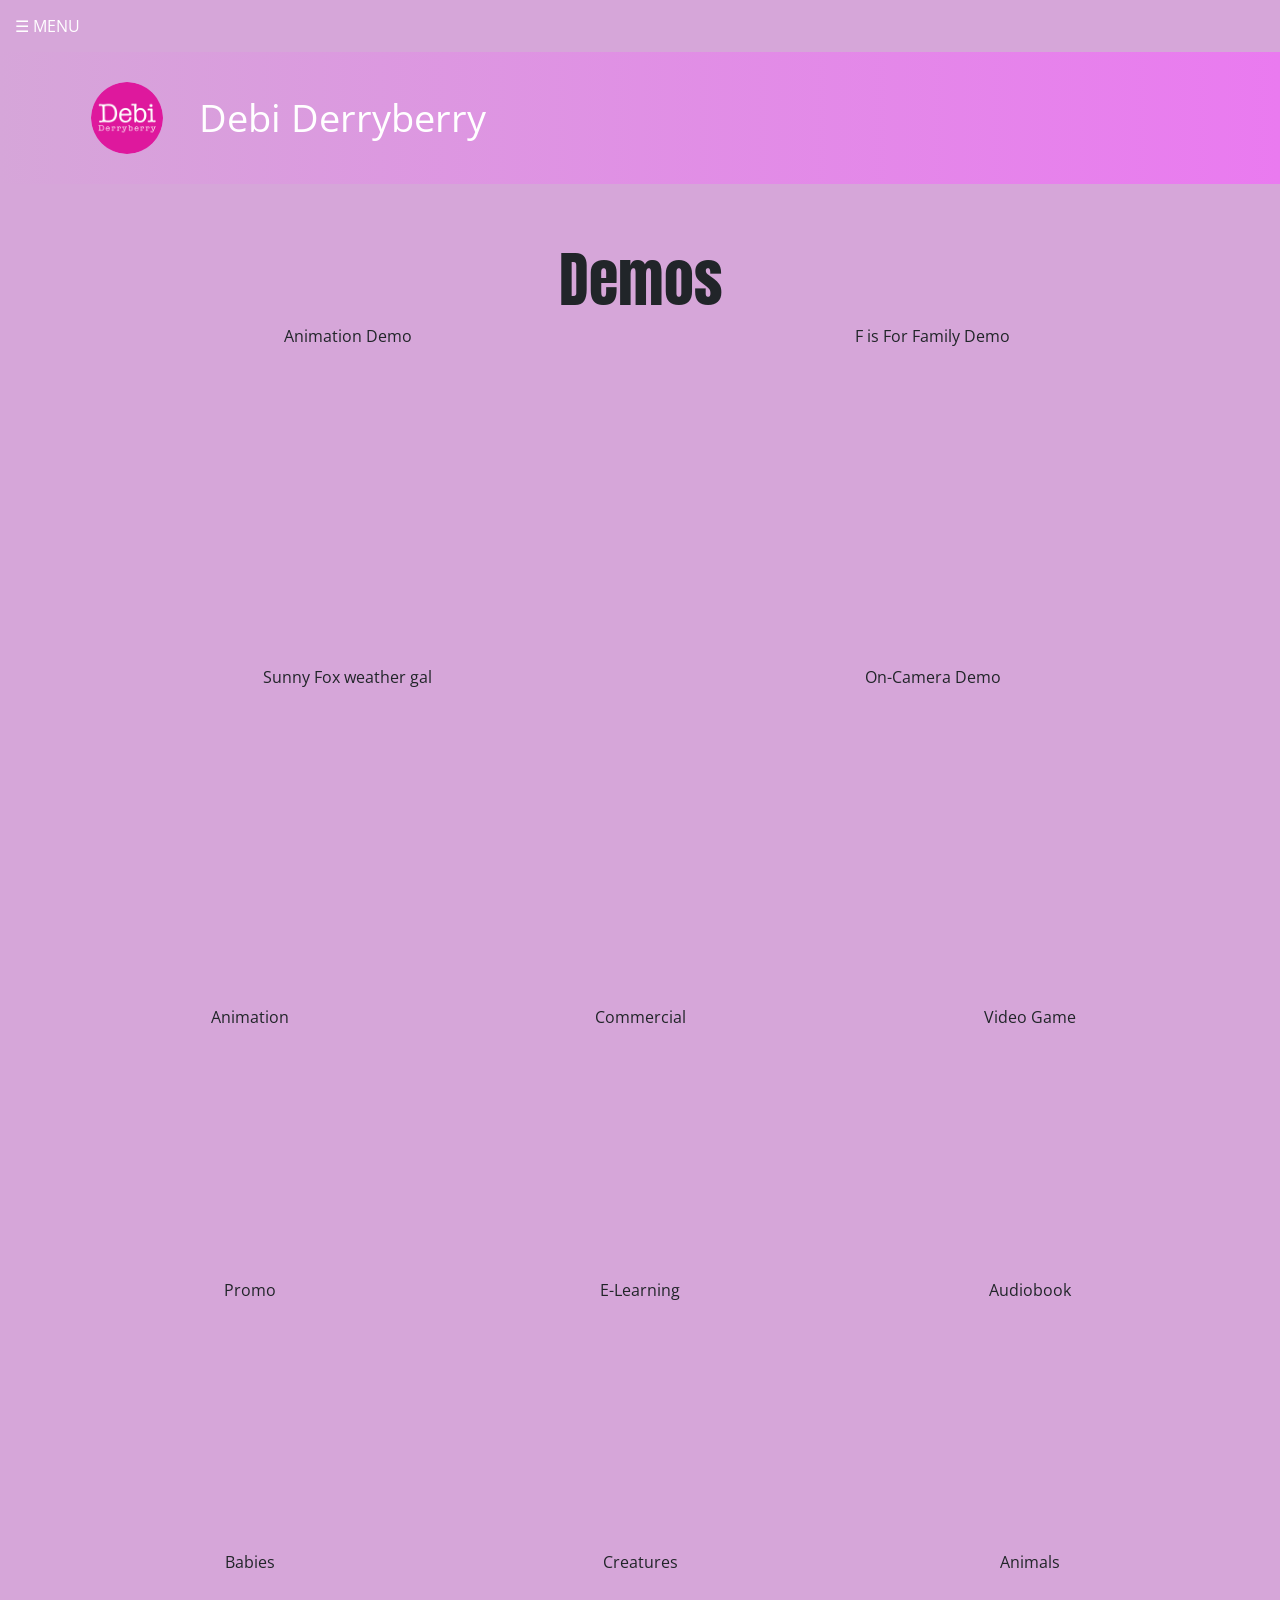
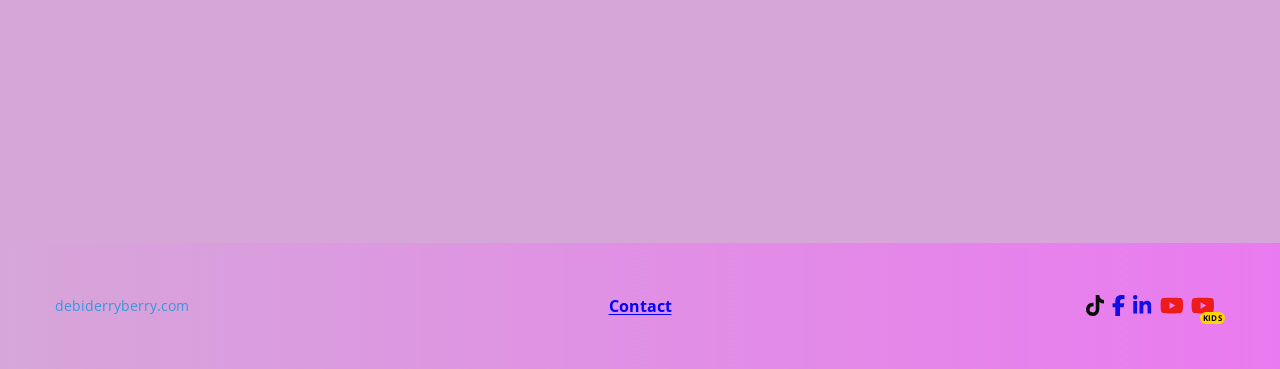
<file: index.html>
<!doctype html>
<html lang="en">
<head>
  <meta charset="utf-8">
  <meta name="viewport" content="width=device-width, initial-scale=1">
  <title>Debi Derryberry | Demos</title>
  <meta name="description" content="Debi Derryberry demos voice actor">
  <link rel="canonical" href="https://debiderryberry.com/">
  <meta property="og:type" content="website">
  <meta property="og:title" content="Debi Derryberry | Demos">
  <meta property="og:description" content="Debi Derryberry demos voice actor">
  <meta property="og:url" content="https://debiderryberry.com/">
  <meta property="og:image" content="https://debiderryberry.com/images/logo.png">
  <link rel="icon" href="images/favicon.png">
  <link rel="preconnect" href="https://fonts.googleapis.com">
  <link rel="preconnect" href="https://fonts.gstatic.com" crossorigin>
  <link rel="stylesheet" href="https://fonts.googleapis.com/css2?family=Anton&family=Open+Sans:ital,wght@0,400;0,700;1,400&display=swap">
  <link rel="stylesheet" href="css/site.css?v=82fdd7fc">
</head>
<body>
  <details class="menu">
    <summary>☰ Menu</summary>
    <ul>
      <li><a href="./">home</a></li>
      <li><a href="characters/">characters</a></li>
      <li><a href="biography/">biography</a></li>
      <li><a href="kids-music/">kids music</a></li>
      <li><a href="music/">music</a></li>
      <li><a href="appearances/">appearances</a></li>
      <li><a href="autographs/">autographs</a></li>
      <li><a href="contact/">contact</a></li>
      <li><a href="voiceover-help/">voiceover-help</a></li>
    </ul>
  </details>

  <header class="site-header">
    <div class="container">
      <a class="logo-link" href="./"><img class="logo" src="images/logo.png" alt="Debi Derryberry logo" width="72" height="72"></a>
      <p class="site-name">Debi Derryberry</p>
    </div>
  </header>

  <main class="container">
    <h1 class="title">Demos</h1>

    <div class="grid cols-2">
      <div class="video">
        <p>Animation Demo</p>
        <iframe src="https://www.youtube.com/embed/eumFe9wTcy8" title="Animation Demo" loading="lazy" allow="accelerometer; autoplay; clipboard-write; encrypted-media; gyroscope; picture-in-picture" allowfullscreen></iframe>
      </div>
      <div class="video">
        <p>F is For Family Demo</p>
        <iframe src="https://www.youtube.com/embed/JlqcweIMWck" title="F is For Family Demo" loading="lazy" allow="accelerometer; autoplay; clipboard-write; encrypted-media; gyroscope; picture-in-picture" allowfullscreen></iframe>
      </div>
      <div class="video">
        <p>Sunny Fox weather gal</p>
        <iframe src="https://www.youtube.com/embed/VIS5NqcnzDo" title="Sunny Fox weather gal" loading="lazy" allow="accelerometer; autoplay; clipboard-write; encrypted-media; gyroscope; picture-in-picture" allowfullscreen></iframe>
      </div>
      <div class="video">
        <p>On-Camera Demo</p>
        <iframe src="https://www.youtube.com/embed/M-9bxuMAF-k" title="On-Camera Demo" loading="lazy" allow="accelerometer; autoplay; clipboard-write; encrypted-media; gyroscope; picture-in-picture" allowfullscreen></iframe>
      </div>
    </div>

    <div class="grid cols-3 tight section">
      <div class="video">
        <p>Animation</p>
        <iframe src="https://www.youtube.com/embed/w1lZG6MQUVU" title="Animation" loading="lazy" allow="accelerometer; autoplay; clipboard-write; encrypted-media; gyroscope; picture-in-picture" allowfullscreen></iframe>
      </div>
      <div class="video">
        <p>Commercial</p>
        <iframe src="https://www.youtube.com/embed/1UoCwo1_sS4" title="Commercial" loading="lazy" allow="accelerometer; autoplay; clipboard-write; encrypted-media; gyroscope; picture-in-picture" allowfullscreen></iframe>
      </div>
      <div class="video">
        <p>Video Game</p>
        <iframe src="https://www.youtube.com/embed/9heg7jtb3Lk" title="Video Game" loading="lazy" allow="accelerometer; autoplay; clipboard-write; encrypted-media; gyroscope; picture-in-picture" allowfullscreen></iframe>
      </div>
      <div class="video">
        <p>Promo</p>
        <iframe src="https://www.youtube.com/embed/FvybvR5GJMc" title="Promo" loading="lazy" allow="accelerometer; autoplay; clipboard-write; encrypted-media; gyroscope; picture-in-picture" allowfullscreen></iframe>
      </div>
      <div class="video">
        <p>E-Learning</p>
        <iframe src="https://www.youtube.com/embed/rF6soYMH_Tg" title="E-Learning" loading="lazy" allow="accelerometer; autoplay; clipboard-write; encrypted-media; gyroscope; picture-in-picture" allowfullscreen></iframe>
      </div>
      <div class="video">
        <p>Audiobook</p>
        <iframe src="https://www.youtube.com/embed/hONgEnV5_eQ" title="Audiobook" loading="lazy" allow="accelerometer; autoplay; clipboard-write; encrypted-media; gyroscope; picture-in-picture" allowfullscreen></iframe>
      </div>
      <div class="video">
        <p>Babies</p>
        <iframe src="https://www.youtube.com/embed/ggl0xc98QHw" title="Babies" loading="lazy" allow="accelerometer; autoplay; clipboard-write; encrypted-media; gyroscope; picture-in-picture" allowfullscreen></iframe>
      </div>
      <div class="video">
        <p>Creatures</p>
        <iframe src="https://www.youtube.com/embed/SOt3CMD-VX8" title="Creatures" loading="lazy" allow="accelerometer; autoplay; clipboard-write; encrypted-media; gyroscope; picture-in-picture" allowfullscreen></iframe>
      </div>
      <div class="video">
        <p>Animals</p>
        <iframe src="https://www.youtube.com/embed/QmgC6amY2pY" title="Animals" loading="lazy" allow="accelerometer; autoplay; clipboard-write; encrypted-media; gyroscope; picture-in-picture" allowfullscreen></iframe>
      </div>
    </div>
  </main>

  <footer class="site-footer">
    <div class="container">
      <a class="home-link" href="./">debiderryberry.com</a>
      <a class="contact-link" href="contact/">Contact</a>
      <nav class="social" aria-label="Social media">
        <a class="tiktok" href="https://www.tiktok.com/@debiderryberry" target="_blank" rel="noopener" aria-label="TikTok" title="TikTok"><svg viewBox="0 0 448 512"><use href="images/icons.svg#tiktok"/></svg></a>
        <a class="facebook" href="https://www.facebook.com/DebiDerryberryVO" target="_blank" rel="noopener" aria-label="Facebook" title="Facebook"><svg viewBox="0 0 320 512"><use href="images/icons.svg#facebook"/></svg></a>
        <a class="linkedin" href="https://www.linkedin.com/in/debi-derryberry-b9658531/" target="_blank" rel="noopener" aria-label="LinkedIn" title="LinkedIn"><svg viewBox="0 0 448 512"><use href="images/icons.svg#linkedin"/></svg></a>
        <a class="youtube" href="https://www.youtube.com/@DebiDerryberry" target="_blank" rel="noopener" aria-label="YouTube – Debi Derryberry" title="YouTube – Debi Derryberry"><svg viewBox="0 0 576 512"><use href="images/icons.svg#youtube"/></svg></a>
        <a class="youtube youtube-kids" href="https://www.youtube.com/@DebiDerryberryKIDS" target="_blank" rel="noopener" aria-label="YouTube – Debi Derryberry KIDS" title="YouTube – Debi Derryberry KIDS"><svg viewBox="0 0 576 512"><use href="images/icons.svg#youtube"/></svg><span class="badge" aria-hidden="true">KIDS</span></a>
      </nav>
    </div>
  </footer>
</body>
</html>
</file>
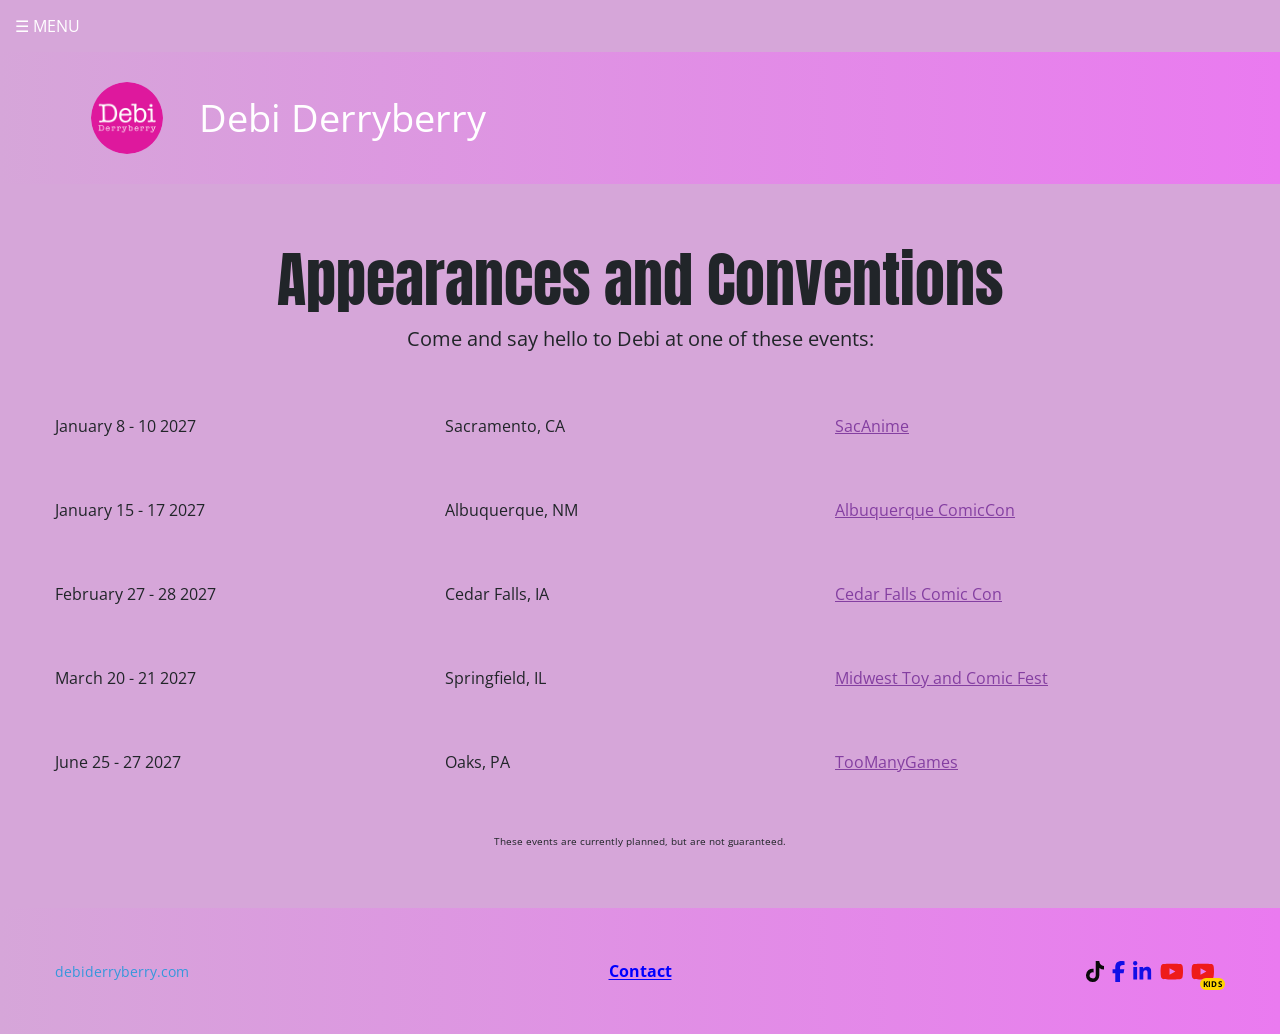
<file: appearances/index.html>
<!doctype html>
<html lang="en">
<head>
  <meta charset="utf-8">
  <meta name="viewport" content="width=device-width, initial-scale=1">
  <!-- Stop iPhone Safari treating event dates like "June 26 - 28 2026" as phone numbers. -->
  <meta name="format-detection" content="telephone=no">
  <title>Debi Derryberry | Appearances</title>
  <link rel="canonical" href="https://debiderryberry.com/appearances/">
  <meta property="og:type" content="website">
  <meta property="og:title" content="Debi Derryberry | Appearances">
  <meta property="og:url" content="https://debiderryberry.com/appearances/">
  <meta property="og:image" content="https://debiderryberry.com/images/logo.png">
  <link rel="icon" href="../images/favicon.png">
  <link rel="preconnect" href="https://fonts.googleapis.com">
  <link rel="preconnect" href="https://fonts.gstatic.com" crossorigin>
  <link rel="stylesheet" href="https://fonts.googleapis.com/css2?family=Anton&family=Open+Sans:ital,wght@0,400;0,700;1,400&display=swap">
  <link rel="stylesheet" href="../css/site.css?v=82fdd7fc">
</head>
<body>
  <details class="menu">
    <summary>☰ Menu</summary>
    <ul>
      <li><a href="../">home</a></li>
      <li><a href="../characters/">characters</a></li>
      <li><a href="../biography/">biography</a></li>
      <li><a href="../kids-music/">kids music</a></li>
      <li><a href="../music/">music</a></li>
      <li><a href="../appearances/">appearances</a></li>
      <li><a href="../autographs/">autographs</a></li>
      <li><a href="../contact/">contact</a></li>
      <li><a href="../voiceover-help/">voiceover-help</a></li>
    </ul>
  </details>

  <header class="site-header">
    <div class="container">
      <a class="logo-link" href="../"><img class="logo" src="../images/logo.png" alt="Debi Derryberry logo" width="72" height="72"></a>
      <p class="site-name">Debi Derryberry</p>
    </div>
  </header>

  <main class="container events">
    <h1 class="title">Appearances and Conventions</h1>
    <p class="intro">Come and say hello to Debi at one of these events:</p>

    <table>
      <tr><td>January 8 - 10 2027</td><td>Sacramento, CA</td><td><a href="https://www.sacanime.com" target="_blank" rel="noopener">SacAnime</a></td></tr>
      <tr><td>January 15 - 17 2027</td><td>Albuquerque, NM</td><td><a href="https://albuquerquecomiccon.com" target="_blank" rel="noopener">Albuquerque ComicCon</a></td></tr>
      <tr><td>February 27 - 28 2027</td><td>Cedar Falls, IA</td><td><a href="https://www.cedarfallscomiccon.com" target="_blank" rel="noopener">Cedar Falls Comic Con</a></td></tr>
      <tr><td>March 20 - 21 2027</td><td>Springfield, IL</td><td><a href="https://www.midwesttoycomicfest.com" target="_blank" rel="noopener">Midwest Toy and Comic Fest</a></td></tr>
      <tr><td>June 25 - 27 2027</td><td>Oaks, PA</td><td><a href="https://toomanygames.com" target="_blank" rel="noopener">TooManyGames</a></td></tr>
    </table>

    <p class="note">These events are currently planned, but are not guaranteed.</p>
  </main>

  <footer class="site-footer">
    <div class="container">
      <a class="home-link" href="../">debiderryberry.com</a>
      <a class="contact-link" href="../contact/">Contact</a>
      <nav class="social" aria-label="Social media">
        <a class="tiktok" href="https://www.tiktok.com/@debiderryberry" target="_blank" rel="noopener" aria-label="TikTok" title="TikTok"><svg viewBox="0 0 448 512"><use href="../images/icons.svg#tiktok"/></svg></a>
        <a class="facebook" href="https://www.facebook.com/DebiDerryberryVO" target="_blank" rel="noopener" aria-label="Facebook" title="Facebook"><svg viewBox="0 0 320 512"><use href="../images/icons.svg#facebook"/></svg></a>
        <a class="linkedin" href="https://www.linkedin.com/in/debi-derryberry-b9658531/" target="_blank" rel="noopener" aria-label="LinkedIn" title="LinkedIn"><svg viewBox="0 0 448 512"><use href="../images/icons.svg#linkedin"/></svg></a>
        <a class="youtube" href="https://www.youtube.com/@DebiDerryberry" target="_blank" rel="noopener" aria-label="YouTube – Debi Derryberry" title="YouTube – Debi Derryberry"><svg viewBox="0 0 576 512"><use href="../images/icons.svg#youtube"/></svg></a>
        <a class="youtube youtube-kids" href="https://www.youtube.com/@DebiDerryberryKIDS" target="_blank" rel="noopener" aria-label="YouTube – Debi Derryberry KIDS" title="YouTube – Debi Derryberry KIDS"><svg viewBox="0 0 576 512"><use href="../images/icons.svg#youtube"/></svg><span class="badge" aria-hidden="true">KIDS</span></a>
      </nav>
    </div>
  </footer>
</body>
</html>
</file>
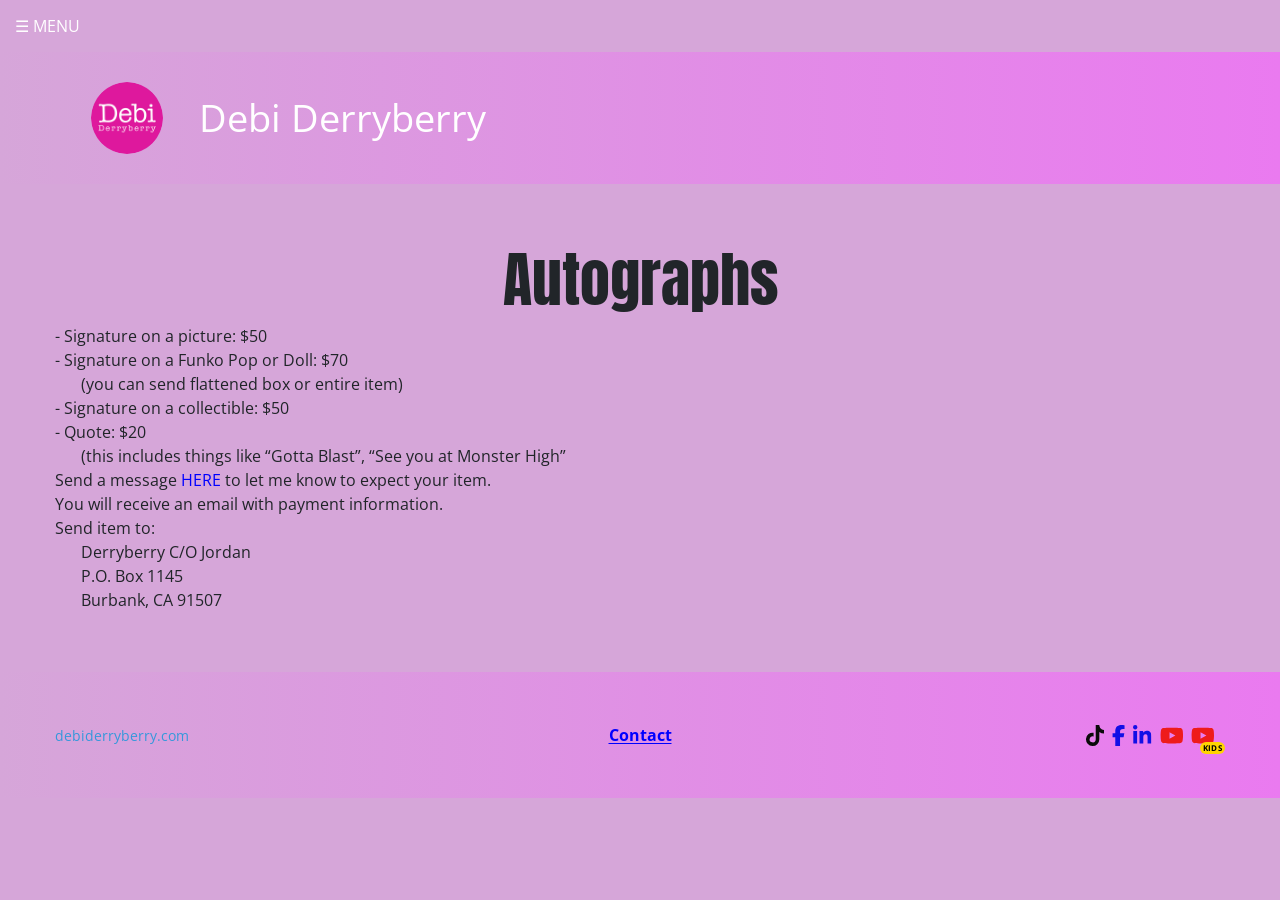
<file: autographs/index.html>
<!doctype html>
<html lang="en">
<head>
  <meta charset="utf-8">
  <meta name="viewport" content="width=device-width, initial-scale=1">
  <title>Debi Derryberry | Autographs</title>
  <link rel="canonical" href="https://debiderryberry.com/autographs/">
  <meta property="og:type" content="website">
  <meta property="og:title" content="Debi Derryberry | Autographs">
  <meta property="og:url" content="https://debiderryberry.com/autographs/">
  <meta property="og:image" content="https://debiderryberry.com/images/logo.png">
  <link rel="icon" href="../images/favicon.png">
  <link rel="preconnect" href="https://fonts.googleapis.com">
  <link rel="preconnect" href="https://fonts.gstatic.com" crossorigin>
  <link rel="stylesheet" href="https://fonts.googleapis.com/css2?family=Anton&family=Open+Sans:ital,wght@0,400;0,700;1,400&display=swap">
  <link rel="stylesheet" href="../css/site.css?v=82fdd7fc">
</head>
<body>
  <details class="menu">
    <summary>☰ Menu</summary>
    <ul>
      <li><a href="../">home</a></li>
      <li><a href="../characters/">characters</a></li>
      <li><a href="../biography/">biography</a></li>
      <li><a href="../kids-music/">kids music</a></li>
      <li><a href="../music/">music</a></li>
      <li><a href="../appearances/">appearances</a></li>
      <li><a href="../autographs/">autographs</a></li>
      <li><a href="../contact/">contact</a></li>
      <li><a href="../voiceover-help/">voiceover-help</a></li>
    </ul>
  </details>

  <header class="site-header">
    <div class="container">
      <a class="logo-link" href="../"><img class="logo" src="../images/logo.png" alt="Debi Derryberry logo" width="72" height="72"></a>
      <p class="site-name">Debi Derryberry</p>
    </div>
  </header>

  <main class="container autographs">
    <h1 class="title">Autographs</h1>
    <p>- Signature on a picture: $50</p>
    <p>- Signature on a Funko Pop or Doll: $70<br><span class="indent">(you can send flattened box or entire item)</span></p>
    <p>- Signature on a collectible: $50</p>
    <p>- Quote: $20<br><span class="indent">(this includes things like “Gotta Blast”, “See you at Monster High”</span></p>
    <p>Send a message <a href="../contact/">HERE</a> to let me know to expect your item.</p>
    <p>You will receive an email with payment information.</p>
    <p>Send item to:</p>
    <address>
      Derryberry C/O Jordan<br>
      P.O. Box 1145<br>
      Burbank, CA 91507
    </address>
  </main>

  <footer class="site-footer">
    <div class="container">
      <a class="home-link" href="../">debiderryberry.com</a>
      <a class="contact-link" href="../contact/">Contact</a>
      <nav class="social" aria-label="Social media">
        <a class="tiktok" href="https://www.tiktok.com/@debiderryberry" target="_blank" rel="noopener" aria-label="TikTok" title="TikTok"><svg viewBox="0 0 448 512"><use href="../images/icons.svg#tiktok"/></svg></a>
        <a class="facebook" href="https://www.facebook.com/DebiDerryberryVO" target="_blank" rel="noopener" aria-label="Facebook" title="Facebook"><svg viewBox="0 0 320 512"><use href="../images/icons.svg#facebook"/></svg></a>
        <a class="linkedin" href="https://www.linkedin.com/in/debi-derryberry-b9658531/" target="_blank" rel="noopener" aria-label="LinkedIn" title="LinkedIn"><svg viewBox="0 0 448 512"><use href="../images/icons.svg#linkedin"/></svg></a>
        <a class="youtube" href="https://www.youtube.com/@DebiDerryberry" target="_blank" rel="noopener" aria-label="YouTube – Debi Derryberry" title="YouTube – Debi Derryberry"><svg viewBox="0 0 576 512"><use href="../images/icons.svg#youtube"/></svg></a>
        <a class="youtube youtube-kids" href="https://www.youtube.com/@DebiDerryberryKIDS" target="_blank" rel="noopener" aria-label="YouTube – Debi Derryberry KIDS" title="YouTube – Debi Derryberry KIDS"><svg viewBox="0 0 576 512"><use href="../images/icons.svg#youtube"/></svg><span class="badge" aria-hidden="true">KIDS</span></a>
      </nav>
    </div>
  </footer>
</body>
</html>
</file>
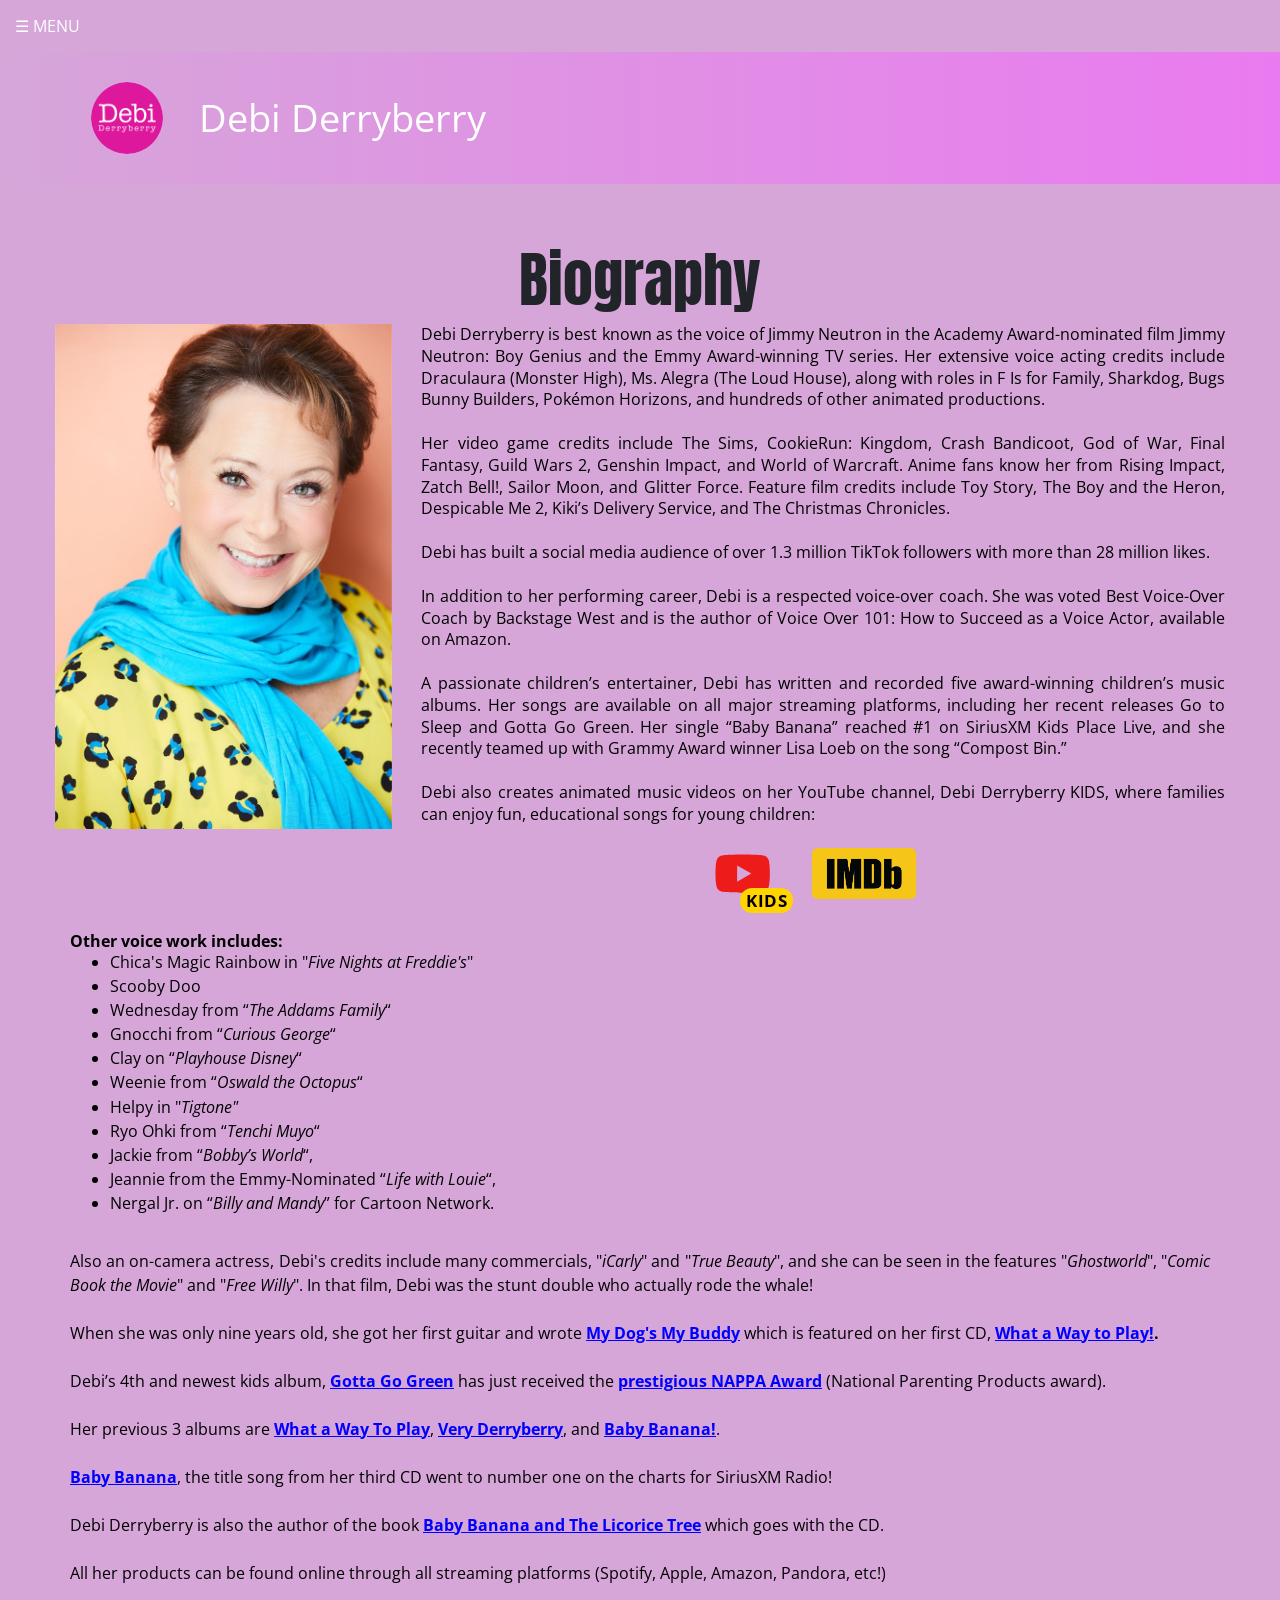
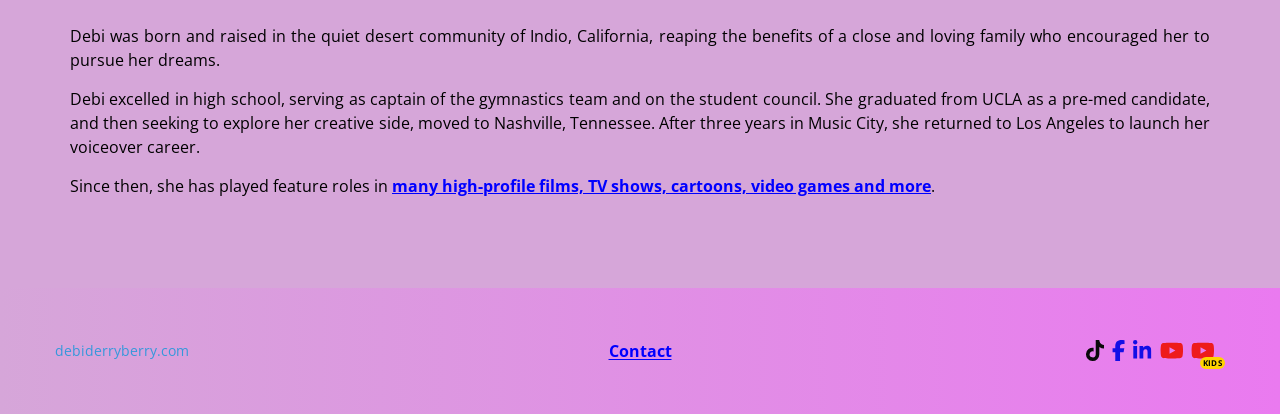
<file: biography/index.html>
<!doctype html>
<html lang="en">
<head>
  <meta charset="utf-8">
  <meta name="viewport" content="width=device-width, initial-scale=1">
  <title>Debi Derryberry | Biography</title>
  <link rel="canonical" href="https://debiderryberry.com/biography/">
  <meta property="og:type" content="website">
  <meta property="og:title" content="Debi Derryberry | Biography">
  <meta property="og:url" content="https://debiderryberry.com/biography/">
  <meta property="og:image" content="https://debiderryberry.com/images/logo.png">
  <link rel="icon" href="../images/favicon.png">
  <link rel="preconnect" href="https://fonts.googleapis.com">
  <link rel="preconnect" href="https://fonts.gstatic.com" crossorigin>
  <link rel="stylesheet" href="https://fonts.googleapis.com/css2?family=Anton&family=Open+Sans:ital,wght@0,400;0,700;1,400&display=swap">
  <link rel="stylesheet" href="../css/site.css?v=82fdd7fc">
</head>
<body>
  <details class="menu">
    <summary>☰ Menu</summary>
    <ul>
      <li><a href="../">home</a></li>
      <li><a href="../characters/">characters</a></li>
      <li><a href="../biography/">biography</a></li>
      <li><a href="../kids-music/">kids music</a></li>
      <li><a href="../music/">music</a></li>
      <li><a href="../appearances/">appearances</a></li>
      <li><a href="../autographs/">autographs</a></li>
      <li><a href="../contact/">contact</a></li>
      <li><a href="../voiceover-help/">voiceover-help</a></li>
    </ul>
  </details>

  <header class="site-header">
    <div class="container">
      <a class="logo-link" href="../"><img class="logo" src="../images/logo.png" alt="Debi Derryberry logo" width="72" height="72"></a>
      <p class="site-name">Debi Derryberry</p>
    </div>
  </header>

  <main class="container bio">
    <h1 class="title">Biography</h1>

    <div class="grid split-3-7">
      <div><img class="headshot" src="../images/debi-headshot.jpg" alt="Debi Derryberry" width="700" height="1049"></div>
      <div>
        <div class="body">
          <p>Debi Derryberry is best known as the voice of Jimmy Neutron in the Academy Award-nominated film Jimmy Neutron: Boy Genius and the Emmy Award-winning TV series. Her extensive voice acting credits include Draculaura (Monster High), Ms. Alegra (The Loud House), along with roles in F Is for Family, Sharkdog, Bugs Bunny Builders, Pokémon Horizons, and hundreds of other animated productions.</p>
          <p>Her video game credits include The Sims, CookieRun: Kingdom, Crash Bandicoot, God of War, Final Fantasy, Guild Wars 2, Genshin Impact, and World of Warcraft. Anime fans know her from Rising Impact, Zatch Bell!, Sailor Moon, and Glitter Force. Feature film credits include Toy Story, The Boy and the Heron, Despicable Me 2, Kiki’s Delivery Service, and The Christmas Chronicles.</p>
          <p>Debi has built a social media audience of over 1.3 million TikTok followers with more than 28 million likes.</p>
          <p>In addition to her performing career, Debi is a respected voice-over coach. She was voted Best Voice-Over Coach by Backstage West and is the author of Voice Over 101: How to Succeed as a Voice Actor, available on Amazon.</p>
          <p>A passionate children’s entertainer, Debi has written and recorded five award-winning children’s music albums. Her songs are available on all major streaming platforms, including her recent releases Go to Sleep and Gotta Go Green. Her single “Baby Banana” reached #1 on SiriusXM Kids Place Live, and she recently teamed up with Grammy Award winner Lisa Loeb on the song “Compost Bin.”</p>
          <p>Debi also creates animated music videos on her YouTube channel, Debi Derryberry KIDS, where families can enjoy fun, educational songs for young children:</p>
        </div>
        <div class="bio-links">
          <a class="youtube-kids" href="https://www.youtube.com/@debiderryberrykids" target="_blank" rel="noopener" aria-label="Debi Derryberry KIDS on YouTube" title="YouTube – Debi Derryberry KIDS"><svg viewBox="0 0 576 512"><use href="../images/icons.svg#youtube"/></svg><span class="badge" aria-hidden="true">KIDS</span></a>
          <a href="https://www.imdb.com/name/nm0220635/" target="_blank" rel="noopener" title="IMDb"><img class="imdb" src="../images/logos/imdb.png" alt="Debi Derryberry on IMDb" width="415" height="200"></a>
        </div>
      </div>
    </div>

    <div class="credits">
      <strong>Other voice work includes:</strong>
      <ul>
        <li>Chica's Magic Rainbow in "<em>Five Nights at Freddie's</em>"</li>
        <li>Scooby Doo</li>
        <li>Wednesday from “<em>The Addams Family</em>“</li>
        <li>Gnocchi from “<em>Curious George</em>“</li>
        <li>Clay on “<em>Playhouse Disney</em>“</li>
        <li>Weenie from “<em>Oswald the Octopus</em>“</li>
        <li>Helpy in "<em>Tigtone"</em></li>
        <li>Ryo Ohki from “<em>Tenchi Muyo</em>“</li>
        <li>Jackie from “<em>Bobby’s World</em>“,</li>
        <li>Jeannie from the Emmy-Nominated “<em>Life with Louie</em>“,</li>
        <li>Nergal Jr. on “<em>Billy and Mandy</em>” for Cartoon Network.</li>
      </ul>
    </div>

    <div class="story">
      <p>Also an on-camera actress, Debi's credits include many commercials, "<em>iCarly</em>" and "<em>True Beauty</em>", and she can be seen in the features "<em>Ghostworld</em>", "<em>Comic Book the Movie</em>" and "<em>Free Willy</em>". In that film, Debi was the stunt double who actually rode the whale!</p>
      <p>When she was only nine years old, she got her first guitar and wrote <a href="https://amazon.com/music/player/tracks/B0014DLI58?marketplaceId=ATVPDKIKX0DER&amp;musicTerritory=US&amp;ref=dm_sh_0FIeIHKR689IeTQ3i8TY0abdW" target="_blank" rel="noopener">My Dog's My Buddy</a> which is featured on her first CD, <a href="https://amazon.com/music/player/albums/B0014DOXZ0?marketplaceId=ATVPDKIKX0DER&amp;musicTerritory=US&amp;ref=dm_sh_QX6MxEXks97OWAkYdcRnYn2WJ" target="_blank" rel="noopener">What a Way to Play!</a><strong>.</strong></p>
      <p>Debi’s 4th and newest kids album, <a href="https://amazon.com/music/player/albums/B0FXMZ8MGS?marketplaceId=ATVPDKIKX0DER&amp;musicTerritory=US&amp;ref=dm_sh_8Iuy0LVEkpQzhNdkARPRFez5M" target="_blank" rel="noopener">Gotta Go Green</a> has just received the <a href="https://www.nappaawards.com/product/gotta-go-green-by-debi-derryberry/" target="_blank" rel="noopener">prestigious NAPPA Award</a> (National Parenting Products award).</p>
      <p>Her previous 3 albums are <a href="https://amazon.com/music/player/albums/B0014DOXZ0?marketplaceId=ATVPDKIKX0DER&amp;musicTerritory=US&amp;ref=dm_sh_alwufATlCNyOzTGWiMuvSoQEt" target="_blank" rel="noopener">What a Way To Play</a>, <a href="https://amazon.com/music/player/albums/B09FDTLFM1?marketplaceId=ATVPDKIKX0DER&amp;musicTerritory=US&amp;ref=dm_sh_cRSmz6tZkguzpfZrFAVYhYPet" target="_blank" rel="noopener">Very Derryberry</a>, and <a href="https://amazon.com/music/player/albums/B002G6F2T0?marketplaceId=ATVPDKIKX0DER&amp;musicTerritory=US&amp;ref=dm_sh_dfDjpwgkhMqOcEPk2jVs97yJ0" target="_blank" rel="noopener">Baby Banana!</a>.</p>
      <p><a href="https://amazon.com/music/player/tracks/B002G6J0DE?marketplaceId=ATVPDKIKX0DER&amp;musicTerritory=US&amp;ref=dm_sh_haVu6FGSc6maELcYWieAVYXVC" target="_blank" rel="noopener">Baby Banana</a>, the title song from her third CD went to number one on the charts for SiriusXM Radio!</p>
      <p>Debi Derryberry is also the author of the book <a href="https://a.co/d/0D4MfTA" target="_blank" rel="noopener">Baby Banana and The Licorice Tree</a> which goes with the CD.</p>
      <p>All her products can be found online through all streaming platforms (Spotify, Apple, Amazon, Pandora, etc!)</p>
    </div>

    <div class="story">
      <p>Debi was born and raised in the quiet desert community of Indio, California, reaping the benefits of a close and loving family who encouraged her to pursue her dreams.</p>
      <p>Debi excelled in high school, serving as captain of the gymnastics team and on the student council. She graduated from UCLA as a pre-med candidate, and then seeking to explore her creative side, moved to Nashville, Tennessee. After three years in Music City, she returned to Los Angeles to launch her voiceover career.</p>
      <p>Since then, she has played feature roles in <a href="https://www.imdb.com/name/nm0220635/" target="_blank" rel="noopener">many high-profile films, TV shows, cartoons, video games and more</a>.</p>
    </div>
  </main>

  <footer class="site-footer">
    <div class="container">
      <a class="home-link" href="../">debiderryberry.com</a>
      <a class="contact-link" href="../contact/">Contact</a>
      <nav class="social" aria-label="Social media">
        <a class="tiktok" href="https://www.tiktok.com/@debiderryberry" target="_blank" rel="noopener" aria-label="TikTok" title="TikTok"><svg viewBox="0 0 448 512"><use href="../images/icons.svg#tiktok"/></svg></a>
        <a class="facebook" href="https://www.facebook.com/DebiDerryberryVO" target="_blank" rel="noopener" aria-label="Facebook" title="Facebook"><svg viewBox="0 0 320 512"><use href="../images/icons.svg#facebook"/></svg></a>
        <a class="linkedin" href="https://www.linkedin.com/in/debi-derryberry-b9658531/" target="_blank" rel="noopener" aria-label="LinkedIn" title="LinkedIn"><svg viewBox="0 0 448 512"><use href="../images/icons.svg#linkedin"/></svg></a>
        <a class="youtube" href="https://www.youtube.com/@DebiDerryberry" target="_blank" rel="noopener" aria-label="YouTube – Debi Derryberry" title="YouTube – Debi Derryberry"><svg viewBox="0 0 576 512"><use href="../images/icons.svg#youtube"/></svg></a>
        <a class="youtube youtube-kids" href="https://www.youtube.com/@DebiDerryberryKIDS" target="_blank" rel="noopener" aria-label="YouTube – Debi Derryberry KIDS" title="YouTube – Debi Derryberry KIDS"><svg viewBox="0 0 576 512"><use href="../images/icons.svg#youtube"/></svg><span class="badge" aria-hidden="true">KIDS</span></a>
      </nav>
    </div>
  </footer>
</body>
</html>
</file>
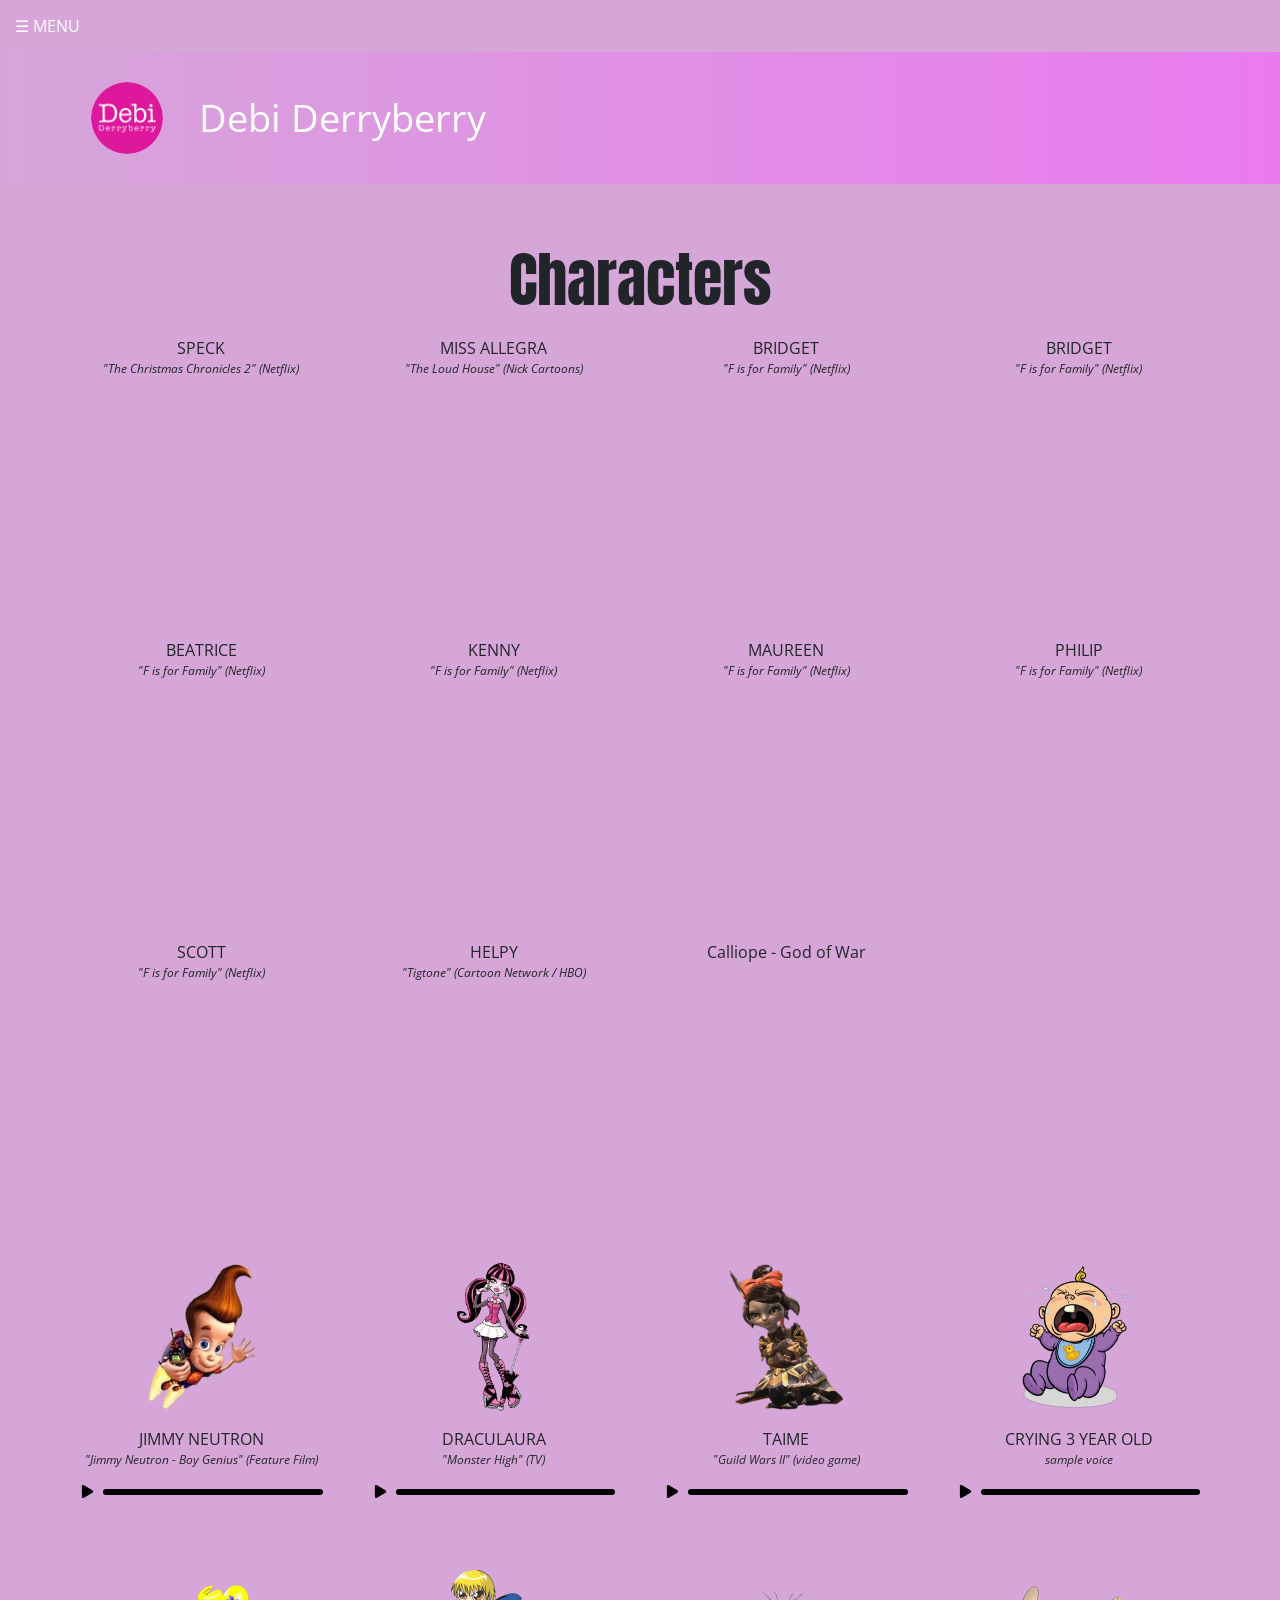
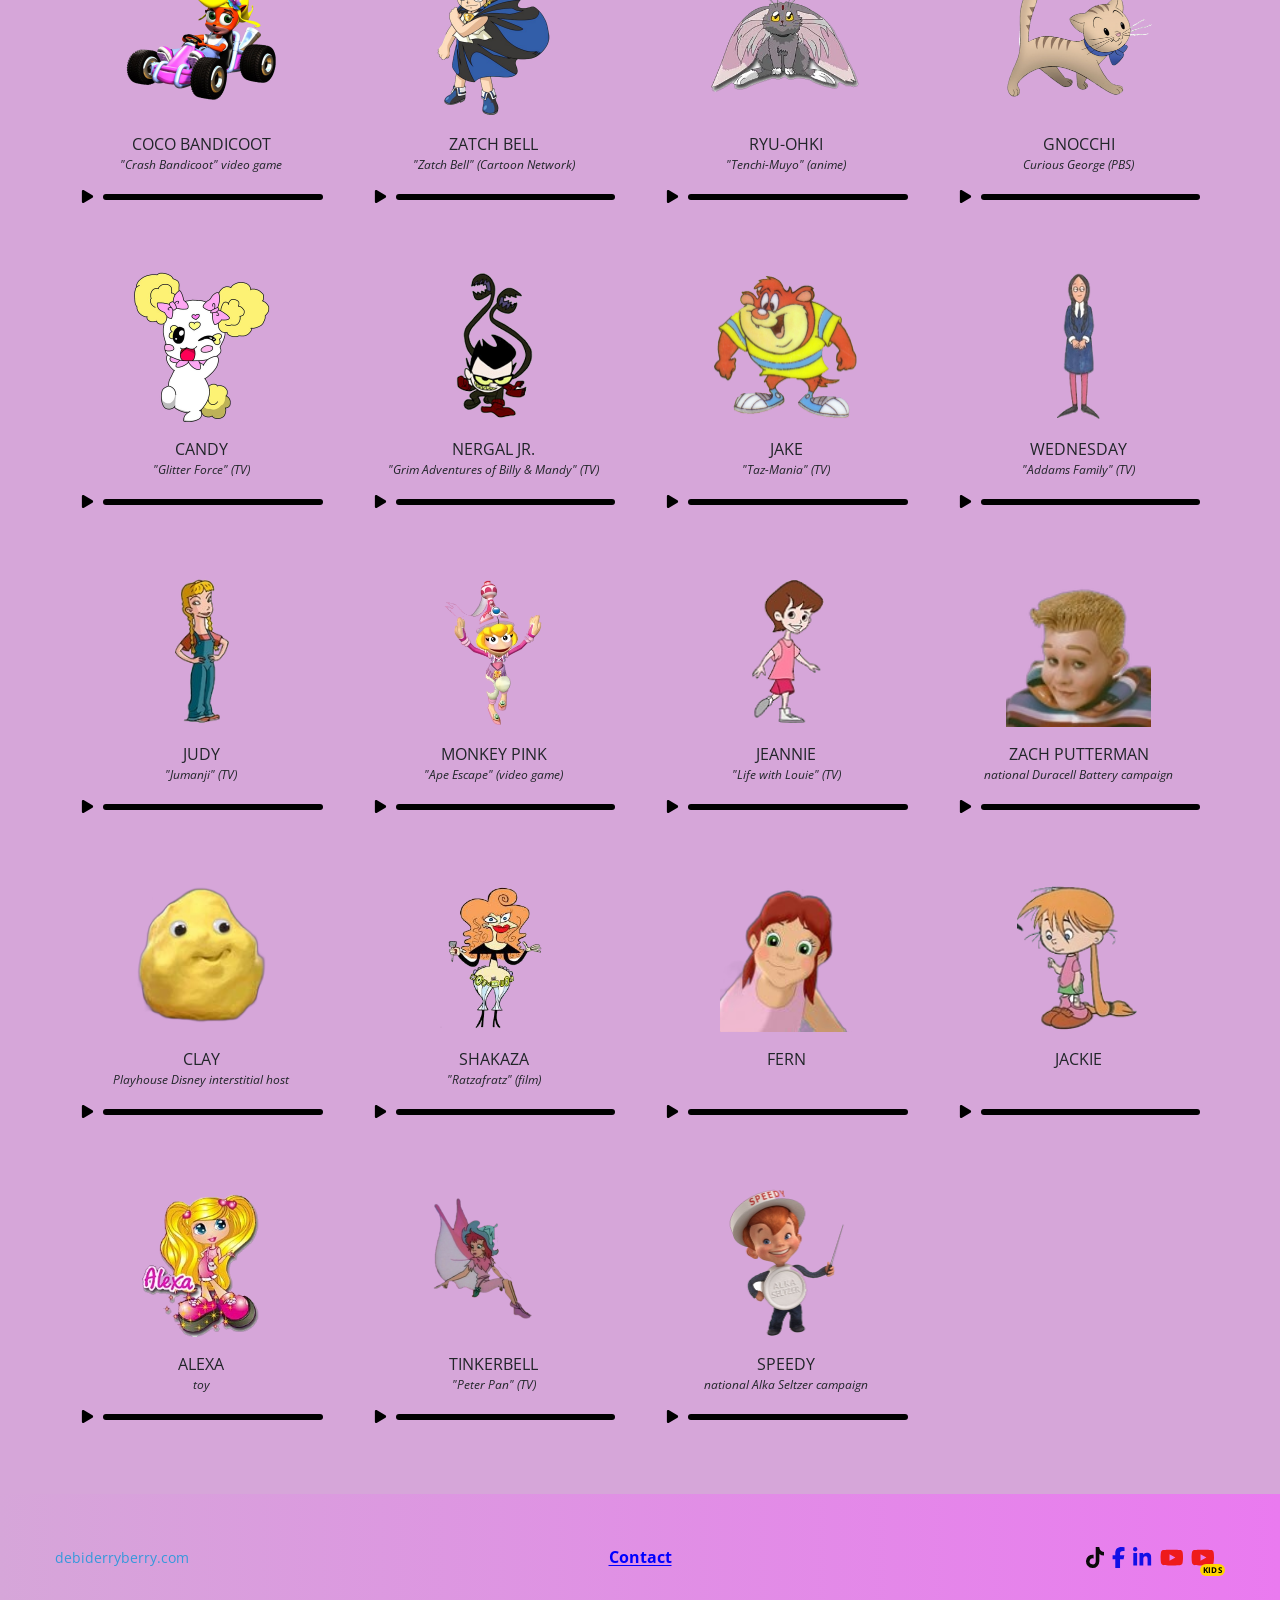
<file: characters/index.html>
<!doctype html>
<html lang="en">
<head>
  <meta charset="utf-8">
  <meta name="viewport" content="width=device-width, initial-scale=1">
  <title>Debi Derryberry | Characters</title>
  <link rel="canonical" href="https://debiderryberry.com/characters/">
  <meta property="og:type" content="website">
  <meta property="og:title" content="Debi Derryberry | Characters">
  <meta property="og:url" content="https://debiderryberry.com/characters/">
  <meta property="og:image" content="https://debiderryberry.com/images/logo.png">
  <link rel="icon" href="../images/favicon.png">
  <link rel="preconnect" href="https://fonts.googleapis.com">
  <link rel="preconnect" href="https://fonts.gstatic.com" crossorigin>
  <link rel="stylesheet" href="https://fonts.googleapis.com/css2?family=Anton&family=Open+Sans:ital,wght@0,400;0,700;1,400&display=swap">
  <link rel="stylesheet" href="../css/site.css?v=82fdd7fc">
  <script src="../js/player.js?v=c31b52ad" defer></script>
</head>
<body>
  <details class="menu">
    <summary>☰ Menu</summary>
    <ul>
      <li><a href="../">home</a></li>
      <li><a href="../characters/">characters</a></li>
      <li><a href="../biography/">biography</a></li>
      <li><a href="../kids-music/">kids music</a></li>
      <li><a href="../music/">music</a></li>
      <li><a href="../appearances/">appearances</a></li>
      <li><a href="../autographs/">autographs</a></li>
      <li><a href="../contact/">contact</a></li>
      <li><a href="../voiceover-help/">voiceover-help</a></li>
    </ul>
  </details>

  <header class="site-header">
    <div class="container">
      <a class="logo-link" href="../"><img class="logo" src="../images/logo.png" alt="Debi Derryberry logo" width="72" height="72"></a>
      <p class="site-name">Debi Derryberry</p>
    </div>
  </header>

  <main class="container characters">
    <h1 class="title">Characters</h1>

    <div class="grid cols-4 clips">
      <div class="video">
        <p>SPECK<span class="show">"The Christmas Chronicles 2" (Netflix)</span></p>
        <iframe src="https://www.youtube.com/embed/Az4Y25-8chs" title="Speck" loading="lazy" allow="accelerometer; autoplay; clipboard-write; encrypted-media; gyroscope; picture-in-picture" allowfullscreen></iframe>
      </div>
      <div class="video">
        <p>MISS ALLEGRA<span class="show">"The Loud House" (Nick Cartoons)</span></p>
        <iframe src="https://www.youtube.com/embed/pYje-lSsH1k" title="Miss Allegra" loading="lazy" allow="accelerometer; autoplay; clipboard-write; encrypted-media; gyroscope; picture-in-picture" allowfullscreen></iframe>
      </div>
      <div class="video">
        <p>BRIDGET<span class="show">"F is for Family" (Netflix)</span></p>
        <iframe src="https://www.youtube.com/embed/fqjJrx_4bN0" title="Bridget" loading="lazy" allow="accelerometer; autoplay; clipboard-write; encrypted-media; gyroscope; picture-in-picture" allowfullscreen></iframe>
      </div>
      <div class="video">
        <p>BRIDGET<span class="show">"F is for Family" (Netflix)</span></p>
        <iframe src="https://www.youtube.com/embed/TEUjL0WqasY" title="Bridget" loading="lazy" allow="accelerometer; autoplay; clipboard-write; encrypted-media; gyroscope; picture-in-picture" allowfullscreen></iframe>
      </div>
      <div class="video">
        <p>BEATRICE<span class="show">"F is for Family" (Netflix)</span></p>
        <iframe src="https://www.youtube.com/embed/ROhXQoGCeJ4" title="Beatrice" loading="lazy" allow="accelerometer; autoplay; clipboard-write; encrypted-media; gyroscope; picture-in-picture" allowfullscreen></iframe>
      </div>
      <div class="video">
        <p>KENNY<span class="show">"F is for Family" (Netflix)</span></p>
        <iframe src="https://www.youtube.com/embed/iK41jQd4X3U" title="Kenny" loading="lazy" allow="accelerometer; autoplay; clipboard-write; encrypted-media; gyroscope; picture-in-picture" allowfullscreen></iframe>
      </div>
      <div class="video">
        <p>MAUREEN<span class="show">"F is for Family" (Netflix)</span></p>
        <iframe src="https://www.youtube.com/embed/oHfzYDTzYls" title="Maureen" loading="lazy" allow="accelerometer; autoplay; clipboard-write; encrypted-media; gyroscope; picture-in-picture" allowfullscreen></iframe>
      </div>
      <div class="video">
        <p>PHILIP<span class="show">"F is for Family" (Netflix)</span></p>
        <iframe src="https://www.youtube.com/embed/N2j0xd2SyDU" title="Philip" loading="lazy" allow="accelerometer; autoplay; clipboard-write; encrypted-media; gyroscope; picture-in-picture" allowfullscreen></iframe>
      </div>
      <div class="video">
        <p>SCOTT<span class="show">"F is for Family" (Netflix)</span></p>
        <iframe src="https://www.youtube.com/embed/FSYCnmWUuDQ" title="Scott" loading="lazy" allow="accelerometer; autoplay; clipboard-write; encrypted-media; gyroscope; picture-in-picture" allowfullscreen></iframe>
      </div>
      <div class="video">
        <p>HELPY<span class="show">"Tigtone" (Cartoon Network / HBO)</span></p>
        <iframe src="https://www.youtube.com/embed/lOYSPJWRJUM" title="Helpy" loading="lazy" allow="accelerometer; autoplay; clipboard-write; encrypted-media; gyroscope; picture-in-picture" allowfullscreen></iframe>
      </div>
      <div class="video">
        <p>Calliope - God of War<span class="show">&nbsp;</span></p>
        <iframe src="https://www.youtube.com/embed/7kTklCKAzCM" title="Calliope - God of War" loading="lazy" allow="accelerometer; autoplay; clipboard-write; encrypted-media; gyroscope; picture-in-picture" allowfullscreen></iframe>
      </div>
    </div>

    <div class="grid cols-4 section cards">
      <div class="card">
        <img src="../images/characters/jimmy-neutron.png" alt="Jimmy Neutron">
        <h3>JIMMY NEUTRON</h3><span class="show">"Jimmy Neutron - Boy Genius" (Feature Film)</span>
        <div class="player"><audio src="../audio/jimmy-neutron.mp3" controls preload="none"></audio></div>
      </div>
      <div class="card">
        <img src="../images/characters/draculaura.png" alt="Draculaura">
        <h3>DRACULAURA</h3><span class="show">"Monster High" (TV)</span>
        <div class="player"><audio src="../audio/draculaura.mp3" controls preload="none"></audio></div>
      </div>
      <div class="card">
        <img src="../images/characters/taime.png" alt="Taime">
        <h3>TAIME</h3><span class="show">"Guild Wars II" (video game)</span>
        <div class="player"><audio src="../audio/taime.mp3" controls preload="none"></audio></div>
      </div>
      <div class="card">
        <img src="../images/characters/crying-baby.png" alt="Crying 3 year old">
        <h3>CRYING 3 YEAR OLD</h3><span class="show">sample voice</span>
        <div class="player"><audio src="../audio/crying-3-year-old.mp3" controls preload="none"></audio></div>
      </div>
      <div class="card">
        <img src="../images/characters/coco-bandicoot.png" alt="Coco Bandicoot">
        <h3>COCO BANDICOOT</h3><span class="show">"Crash Bandicoot" video game</span>
        <div class="player"><audio src="../audio/coco-bandicoot.mp3" controls preload="none"></audio></div>
      </div>
      <div class="card">
        <img src="../images/characters/zatch-bell.png" alt="Zatch Bell">
        <h3>ZATCH BELL</h3><span class="show">"Zatch Bell" (Cartoon Network)</span>
        <div class="player"><audio src="../audio/zatch-bell.mp3" controls preload="none"></audio></div>
      </div>
      <div class="card">
        <img src="../images/characters/ryo-ohki.png" alt="Ryo-Ohki">
        <h3>RYU-OHKI</h3><span class="show">"Tenchi-Muyo" (anime)</span>
        <div class="player"><audio src="../audio/ryo-ohki.mp3" controls preload="none"></audio></div>
      </div>
      <div class="card">
        <img src="../images/characters/gnocchi.png" alt="Gnocchi">
        <h3>GNOCCHI</h3><span class="show">Curious George (PBS)</span>
        <div class="player"><audio src="../audio/gnocchi.mp3" controls preload="none"></audio></div>
      </div>
      <div class="card">
        <img src="../images/characters/candy.png" alt="Candy">
        <h3>CANDY</h3><span class="show">"Glitter Force" (TV)</span>
        <div class="player"><audio src="../audio/candy.mp3" controls preload="none"></audio></div>
      </div>
      <div class="card">
        <img src="../images/characters/nergal-jr.png" alt="Nergal Jr.">
        <h3>NERGAL JR.</h3><span class="show">"Grim Adventures of Billy &amp; Mandy" (TV)</span>
        <div class="player"><audio src="../audio/nergal-jr.mp3" controls preload="none"></audio></div>
      </div>
      <div class="card">
        <img src="../images/characters/jake.png" alt="Jake">
        <h3>JAKE</h3><span class="show">"Taz-Mania" (TV)</span>
        <div class="player"><audio src="../audio/jake.mp3" controls preload="none"></audio></div>
      </div>
      <div class="card">
        <img src="../images/characters/wednesday.png" alt="Wednesday">
        <h3>WEDNESDAY</h3><span class="show">"Addams Family" (TV)</span>
        <div class="player"><audio src="../audio/wednesday.mp3" controls preload="none"></audio></div>
      </div>
      <div class="card">
        <img src="../images/characters/judy.png" alt="Judy">
        <h3>JUDY</h3><span class="show">"Jumanji" (TV)</span>
        <div class="player"><audio src="../audio/judy.mp3" controls preload="none"></audio></div>
      </div>
      <div class="card">
        <img src="../images/characters/monkey-pink.png" alt="Monkey Pink">
        <h3>MONKEY PINK</h3><span class="show">"Ape Escape" (video game)</span>
        <div class="player"><audio src="../audio/monkey-pink.mp3" controls preload="none"></audio></div>
      </div>
      <div class="card">
        <img src="../images/characters/jeannie.png" alt="Jeannie">
        <h3>JEANNIE</h3><span class="show">"Life with Louie" (TV)</span>
        <div class="player"><audio src="../audio/jeannie.mp3" controls preload="none"></audio></div>
      </div>
      <div class="card">
        <img src="../images/characters/zach-putterman.png" alt="Zach Putterman">
        <h3>ZACH PUTTERMAN</h3><span class="show">national Duracell Battery campaign</span>
        <div class="player"><audio src="../audio/zach-putterman.mp3" controls preload="none"></audio></div>
      </div>
      <div class="card">
        <img src="../images/characters/clay.png" alt="Clay">
        <h3>CLAY</h3><span class="show">Playhouse Disney interstitial host</span>
        <div class="player"><audio src="../audio/clay.mp3" controls preload="none"></audio></div>
      </div>
      <div class="card">
        <img src="../images/characters/shakaza.png" alt="Shakaza">
        <h3>SHAKAZA</h3><span class="show">"Ratzafratz" (film)</span>
        <div class="player"><audio src="../audio/shakaza.mp3" controls preload="none"></audio></div>
      </div>
      <div class="card">
        <img src="../images/characters/fern.png" alt="Fern">
        <h3>FERN</h3><span class="show">&nbsp;</span>
        <div class="player"><audio src="../audio/fern.mp3" controls preload="none"></audio></div>
      </div>
      <div class="card">
        <img src="../images/characters/jackie.png" alt="Jackie">
        <h3>JACKIE</h3><span class="show">&nbsp;</span>
        <div class="player"><audio src="../audio/jackie.mp3" controls preload="none"></audio></div>
      </div>
      <div class="card">
        <img src="../images/characters/alexa.png" alt="Alexa">
        <h3>ALEXA</h3><span class="show">toy</span>
        <div class="player"><audio src="../audio/alexa.mp3" controls preload="none"></audio></div>
      </div>
      <div class="card">
        <img src="../images/characters/tinkerbell.png" alt="Tinkerbell">
        <h3>TINKERBELL</h3><span class="show">"Peter Pan" (TV)</span>
        <div class="player"><audio src="../audio/tinkerbell.mp3" controls preload="none"></audio></div>
      </div>
      <div class="card">
        <img src="../images/characters/speedy.png" alt="Speedy">
        <h3>SPEEDY</h3><span class="show">national Alka Seltzer campaign</span>
        <div class="player"><audio src="../audio/speedy.mp3" controls preload="none"></audio></div>
      </div>
    </div>
  </main>

  <footer class="site-footer">
    <div class="container">
      <a class="home-link" href="../">debiderryberry.com</a>
      <a class="contact-link" href="../contact/">Contact</a>
      <nav class="social" aria-label="Social media">
        <a class="tiktok" href="https://www.tiktok.com/@debiderryberry" target="_blank" rel="noopener" aria-label="TikTok" title="TikTok"><svg viewBox="0 0 448 512"><use href="../images/icons.svg#tiktok"/></svg></a>
        <a class="facebook" href="https://www.facebook.com/DebiDerryberryVO" target="_blank" rel="noopener" aria-label="Facebook" title="Facebook"><svg viewBox="0 0 320 512"><use href="../images/icons.svg#facebook"/></svg></a>
        <a class="linkedin" href="https://www.linkedin.com/in/debi-derryberry-b9658531/" target="_blank" rel="noopener" aria-label="LinkedIn" title="LinkedIn"><svg viewBox="0 0 448 512"><use href="../images/icons.svg#linkedin"/></svg></a>
        <a class="youtube" href="https://www.youtube.com/@DebiDerryberry" target="_blank" rel="noopener" aria-label="YouTube – Debi Derryberry" title="YouTube – Debi Derryberry"><svg viewBox="0 0 576 512"><use href="../images/icons.svg#youtube"/></svg></a>
        <a class="youtube youtube-kids" href="https://www.youtube.com/@DebiDerryberryKIDS" target="_blank" rel="noopener" aria-label="YouTube – Debi Derryberry KIDS" title="YouTube – Debi Derryberry KIDS"><svg viewBox="0 0 576 512"><use href="../images/icons.svg#youtube"/></svg><span class="badge" aria-hidden="true">KIDS</span></a>
      </nav>
    </div>
  </footer>
</body>
</html>
</file>
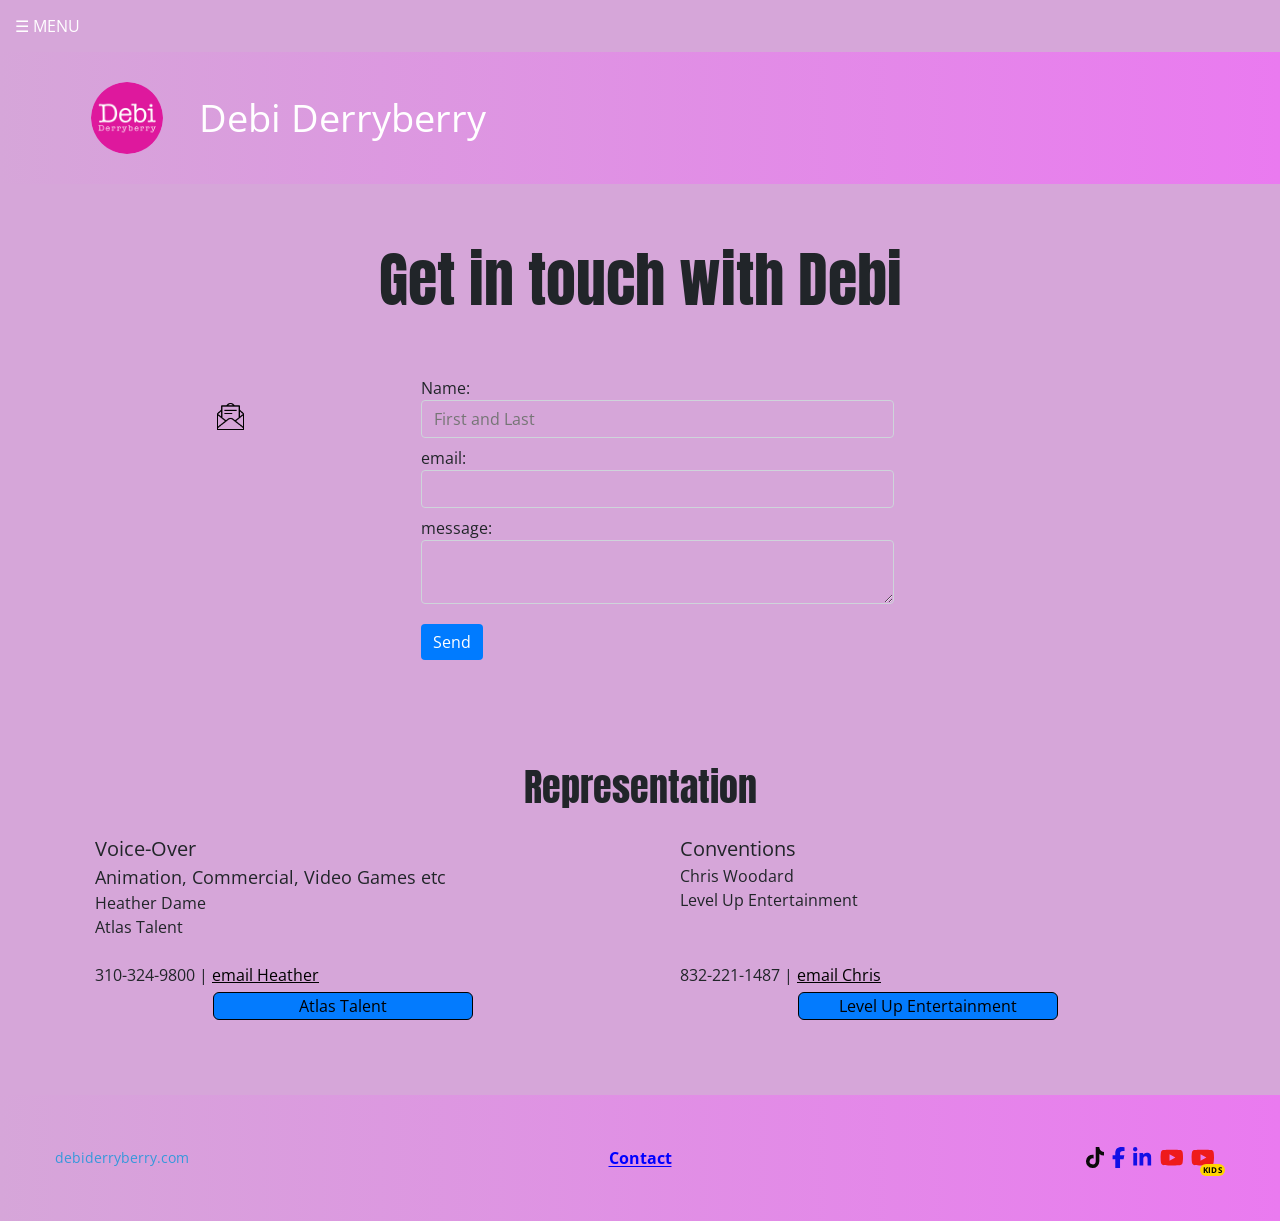
<file: contact/index.html>
<!doctype html>
<html lang="en">
<head>
  <meta charset="utf-8">
  <meta name="viewport" content="width=device-width, initial-scale=1">
  <title>Debi Derryberry | Contact</title>
  <link rel="canonical" href="https://debiderryberry.com/contact/">
  <meta property="og:type" content="website">
  <meta property="og:title" content="Debi Derryberry | Contact">
  <meta property="og:url" content="https://debiderryberry.com/contact/">
  <meta property="og:image" content="https://debiderryberry.com/images/logo.png">
  <link rel="icon" href="../images/favicon.png">
  <link rel="preconnect" href="https://fonts.googleapis.com">
  <link rel="preconnect" href="https://fonts.gstatic.com" crossorigin>
  <link rel="stylesheet" href="https://fonts.googleapis.com/css2?family=Anton&family=Open+Sans:ital,wght@0,400;0,700;1,400&display=swap">
  <link rel="stylesheet" href="../css/site.css?v=82fdd7fc">
</head>
<body>
  <details class="menu">
    <summary>☰ Menu</summary>
    <ul>
      <li><a href="../">home</a></li>
      <li><a href="../characters/">characters</a></li>
      <li><a href="../biography/">biography</a></li>
      <li><a href="../kids-music/">kids music</a></li>
      <li><a href="../music/">music</a></li>
      <li><a href="../appearances/">appearances</a></li>
      <li><a href="../autographs/">autographs</a></li>
      <li><a href="../contact/">contact</a></li>
      <li><a href="../voiceover-help/">voiceover-help</a></li>
    </ul>
  </details>

  <header class="site-header">
    <div class="container">
      <a class="logo-link" href="../"><img class="logo" src="../images/logo.png" alt="Debi Derryberry logo" width="72" height="72"></a>
      <p class="site-name">Debi Derryberry</p>
    </div>
  </header>

  <main class="container contact">
    <h1 class="title">Get in touch with Debi</h1>

    <div class="contact-form">
      <div class="icon"><img src="../images/email.png" alt="" width="100" height="100"></div>
      <form action="https://formspree.io/f/xblrebwe" method="POST">
        <label for="full-name">Name:</label>
        <input type="text" name="name" id="full-name" placeholder="First and Last" required>
        <label for="email">email:</label>
        <input type="email" name="email" id="email" required>
        <label for="message">message:</label>
        <textarea name="message" id="message" required></textarea>
        <button type="submit">Send</button>
      </form>
    </div>

    <section class="agents">
      <h2 class="heading center">Representation</h2>
      <div class="grid cols-2">
        <div class="agent">
          <p class="role">Voice-Over<small>Animation, Commercial, Video Games etc</small></p>
          <p>Heather Dame<br>Atlas Talent</p>
          <p class="phone">310-324-9800 | <a href="mailto:heather@atlastalent.com">email Heather</a></p>
          <a class="button" href="https://atlastalent.com" target="_blank" rel="noopener">Atlas Talent</a>
        </div>
        <div class="agent">
          <p class="role">Conventions</p>
          <p>Chris Woodard<br>Level Up Entertainment</p>
          <p class="phone">832-221-1487 | <a href="mailto:chris@levelup-ent.com">email Chris</a></p>
          <a class="button" href="https://www.levelup-entertainment.com/" target="_blank" rel="noopener">Level Up Entertainment</a>
        </div>
      </div>
    </section>
  </main>

  <footer class="site-footer">
    <div class="container">
      <a class="home-link" href="../">debiderryberry.com</a>
      <a class="contact-link" href="../contact/">Contact</a>
      <nav class="social" aria-label="Social media">
        <a class="tiktok" href="https://www.tiktok.com/@debiderryberry" target="_blank" rel="noopener" aria-label="TikTok" title="TikTok"><svg viewBox="0 0 448 512"><use href="../images/icons.svg#tiktok"/></svg></a>
        <a class="facebook" href="https://www.facebook.com/DebiDerryberryVO" target="_blank" rel="noopener" aria-label="Facebook" title="Facebook"><svg viewBox="0 0 320 512"><use href="../images/icons.svg#facebook"/></svg></a>
        <a class="linkedin" href="https://www.linkedin.com/in/debi-derryberry-b9658531/" target="_blank" rel="noopener" aria-label="LinkedIn" title="LinkedIn"><svg viewBox="0 0 448 512"><use href="../images/icons.svg#linkedin"/></svg></a>
        <a class="youtube" href="https://www.youtube.com/@DebiDerryberry" target="_blank" rel="noopener" aria-label="YouTube – Debi Derryberry" title="YouTube – Debi Derryberry"><svg viewBox="0 0 576 512"><use href="../images/icons.svg#youtube"/></svg></a>
        <a class="youtube youtube-kids" href="https://www.youtube.com/@DebiDerryberryKIDS" target="_blank" rel="noopener" aria-label="YouTube – Debi Derryberry KIDS" title="YouTube – Debi Derryberry KIDS"><svg viewBox="0 0 576 512"><use href="../images/icons.svg#youtube"/></svg><span class="badge" aria-hidden="true">KIDS</span></a>
      </nav>
    </div>
  </footer>
</body>
</html>
</file>
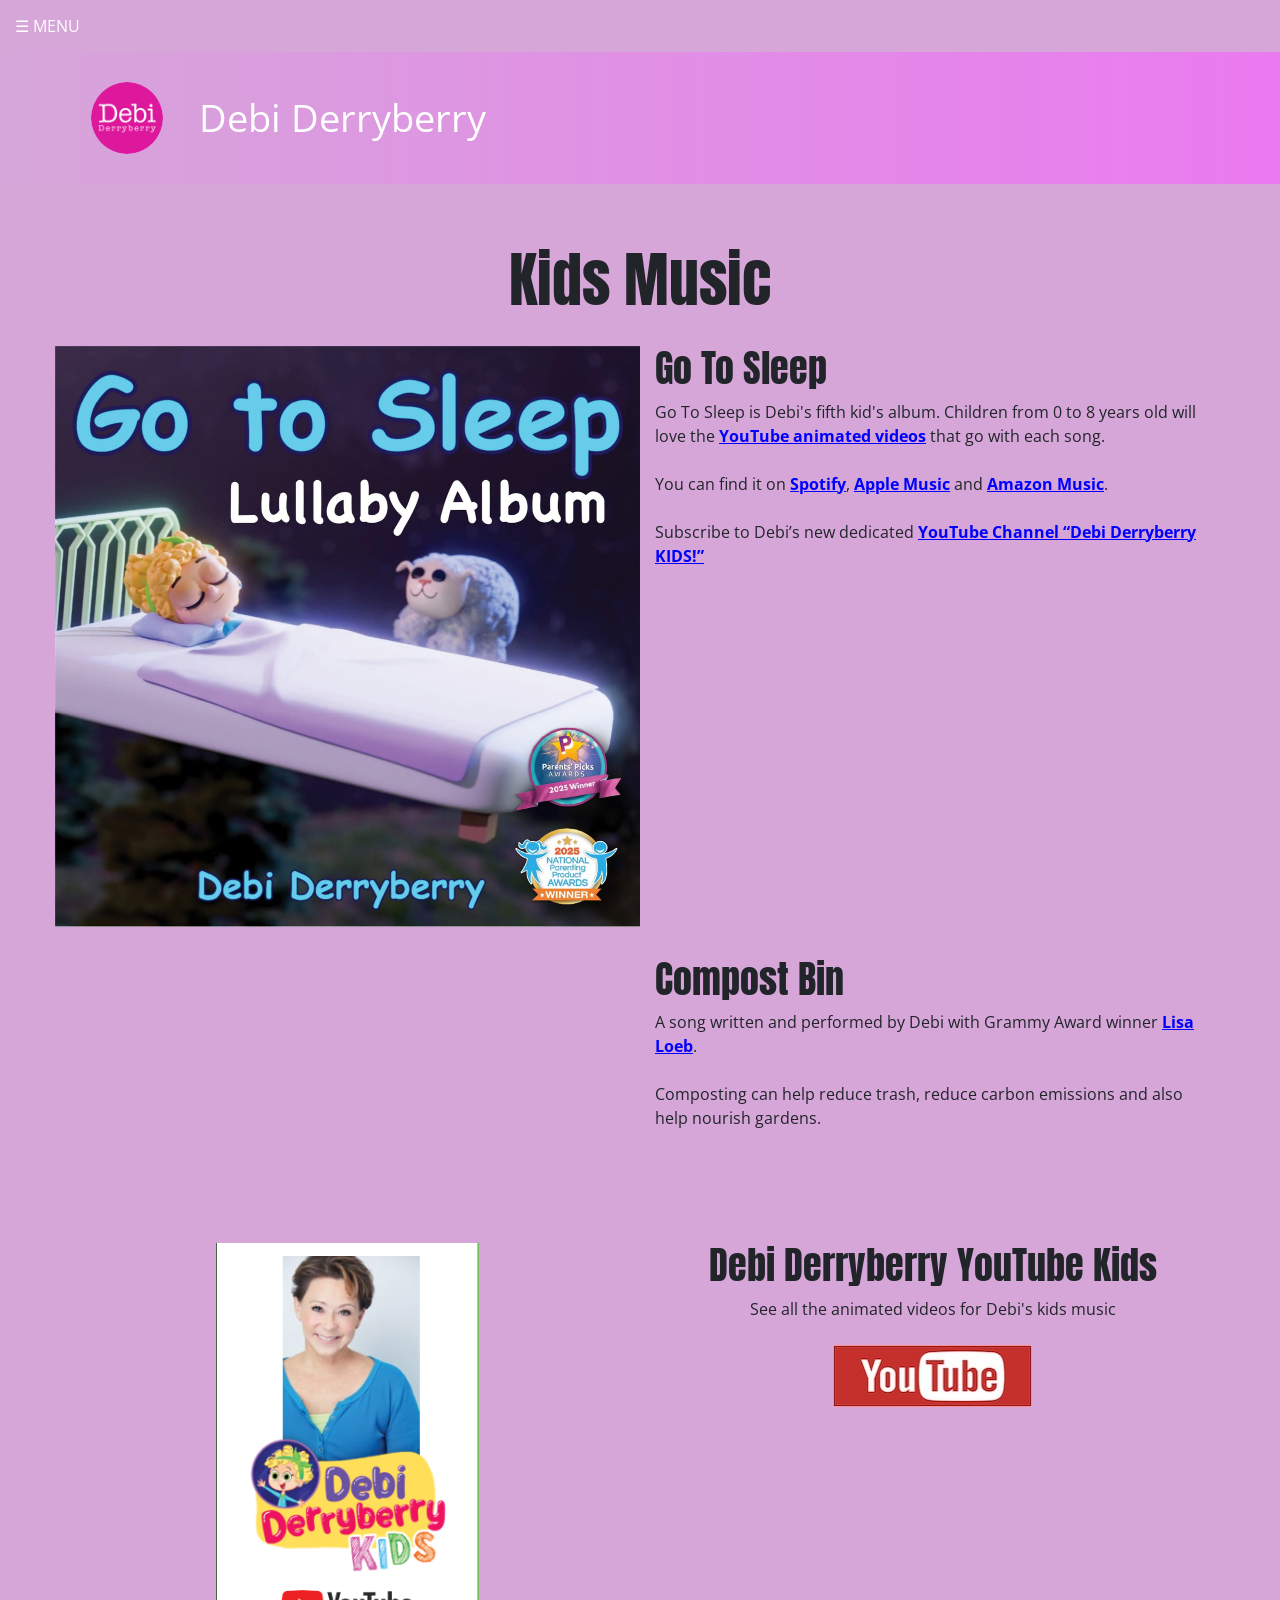
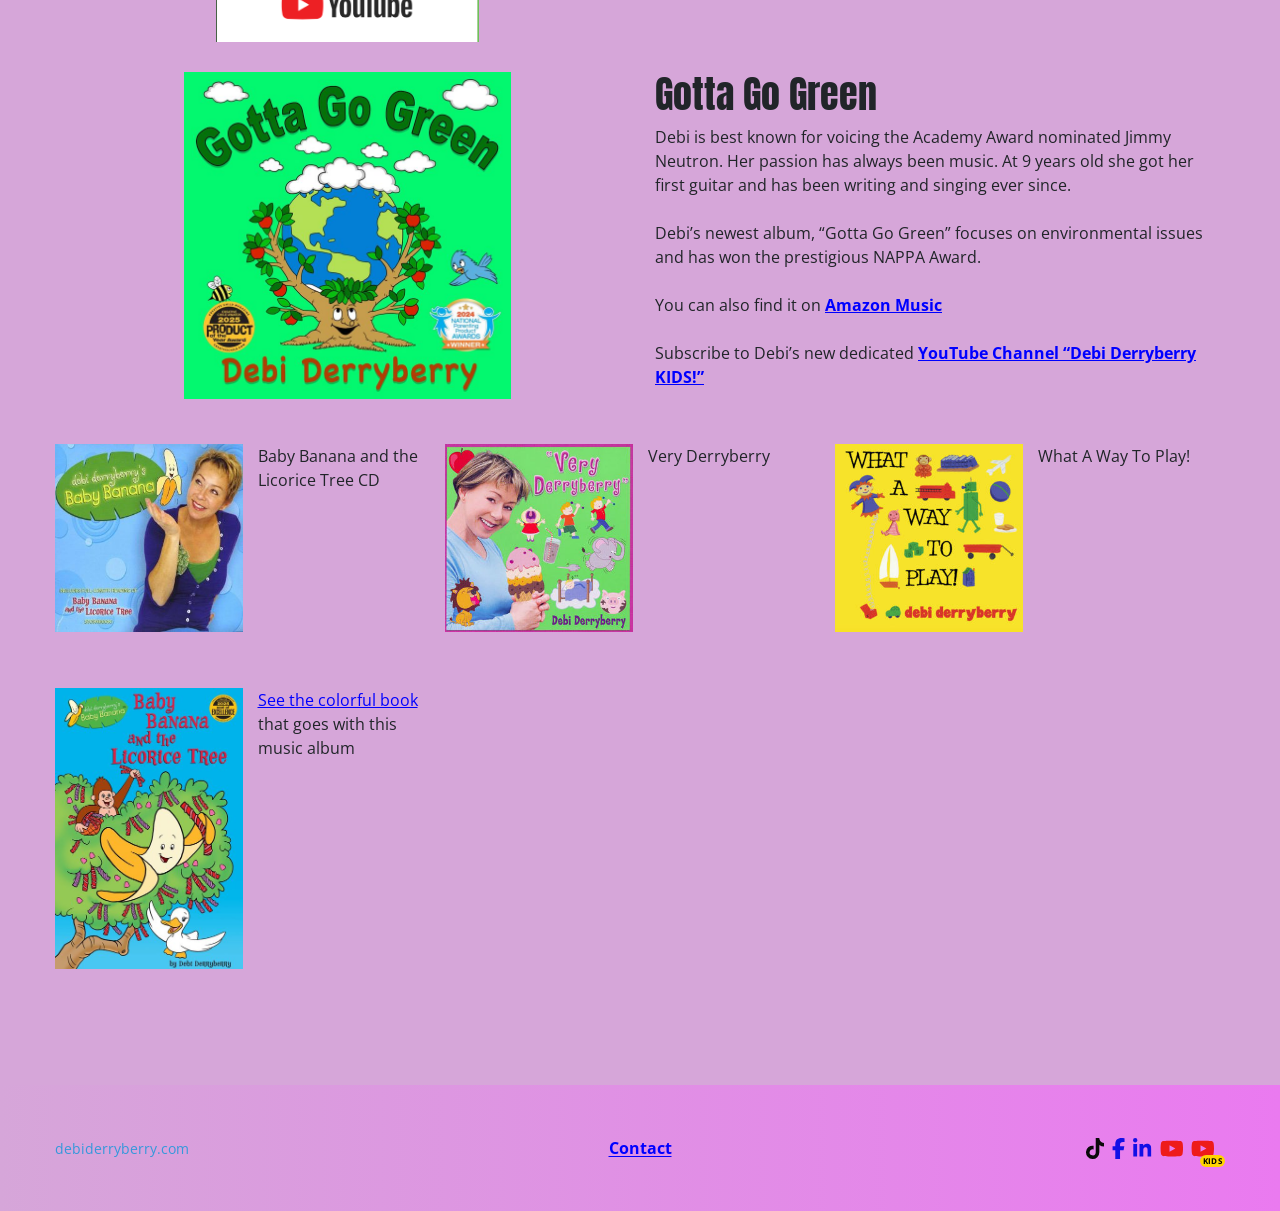
<file: kids-music/index.html>
<!doctype html>
<html lang="en">
<head>
  <meta charset="utf-8">
  <meta name="viewport" content="width=device-width, initial-scale=1">
  <title>Debi Derryberry | Kids Music</title>
  <link rel="canonical" href="https://debiderryberry.com/kids-music/">
  <meta property="og:type" content="website">
  <meta property="og:title" content="Debi Derryberry | Kids Music">
  <meta property="og:url" content="https://debiderryberry.com/kids-music/">
  <meta property="og:image" content="https://debiderryberry.com/images/logo.png">
  <link rel="icon" href="../images/favicon.png">
  <link rel="preconnect" href="https://fonts.googleapis.com">
  <link rel="preconnect" href="https://fonts.gstatic.com" crossorigin>
  <link rel="stylesheet" href="https://fonts.googleapis.com/css2?family=Anton&family=Open+Sans:ital,wght@0,400;0,700;1,400&display=swap">
  <link rel="stylesheet" href="../css/site.css?v=82fdd7fc">
</head>
<body>
  <details class="menu">
    <summary>☰ Menu</summary>
    <ul>
      <li><a href="../">home</a></li>
      <li><a href="../characters/">characters</a></li>
      <li><a href="../biography/">biography</a></li>
      <li><a href="../kids-music/">kids music</a></li>
      <li><a href="../music/">music</a></li>
      <li><a href="../appearances/">appearances</a></li>
      <li><a href="../autographs/">autographs</a></li>
      <li><a href="../contact/">contact</a></li>
      <li><a href="../voiceover-help/">voiceover-help</a></li>
    </ul>
  </details>

  <header class="site-header">
    <div class="container">
      <a class="logo-link" href="../"><img class="logo" src="../images/logo.png" alt="Debi Derryberry logo" width="72" height="72"></a>
      <p class="site-name">Debi Derryberry</p>
    </div>
  </header>

  <main class="container kids">
    <h1 class="title">Kids Music</h1>

    <section class="feature">
      <div class="media">
        <a href="https://www.youtube.com/playlist?list=PL--vHWNY-DoqX0TfI2BEwqUzUn1QsPUGS" target="_blank" rel="noopener"><img src="../images/kids-music/go-to-sleep.jpg" alt="Go To Sleep album cover" width="1170" height="1161"></a>
      </div>
      <div>
        <h2 class="heading">Go To Sleep</h2>
        <p>Go To Sleep is Debi's fifth kid's album. Children from 0 to 8 years old will love the <a href="https://www.youtube.com/playlist?list=PL--vHWNY-DoqX0TfI2BEwqUzUn1QsPUGS" target="_blank" rel="noopener"><strong>YouTube animated videos</strong></a> that go with each song.</p>
        <p>You can find it on <a href="https://open.spotify.com/album/0Z8YldFXEWKv8zQkGav5nR" target="_blank" rel="noopener"><strong>Spotify</strong></a>, <a href="https://music.apple.com/us/album/go-to-sleep-lullaby-album/1822123953" target="_blank" rel="noopener"><strong>Apple Music</strong></a> and <a href="https://amazon.com/music/player/albums/B0FVY9J2KL?marketplaceId=ATVPDKIKX0DER&amp;musicTerritory=US&amp;ref=dm_sh_P6Y2DrWF8cnyLtEvB9QYXzTnX" target="_blank" rel="noopener"><strong>Amazon Music</strong></a>.</p>
        <p>Subscribe to Debi’s new dedicated <a href="https://www.youtube.com/@DebiDerryberryKIDS" target="_blank" rel="noopener"><strong>YouTube Channel “Debi Derryberry KIDS!”</strong></a></p>
      </div>
    </section>

    <section class="feature">
      <div class="media video">
        <iframe src="https://www.youtube.com/embed/DUeaocHfYZk" title="Compost Bin" loading="lazy" allow="accelerometer; autoplay; clipboard-write; encrypted-media; gyroscope; picture-in-picture" allowfullscreen></iframe>
      </div>
      <div>
        <h2 class="heading">Compost Bin</h2>
        <p>A song written and performed by Debi with Grammy Award winner <a href="https://www.lisaloeb.com/" target="_blank" rel="noopener"><strong>Lisa Loeb</strong></a>.</p>
        <p>Composting can help reduce trash, reduce carbon emissions and also help nourish gardens.</p>
      </div>
    </section>

    <section class="feature">
      <div class="media">
        <a href="https://www.youtube.com/@DebiDerryberryKIDS" target="_blank" rel="noopener"><img src="../images/kids-music/youtube-kids.png" alt="Debi Derryberry KIDS on YouTube" width="284" height="430" class="w-45"></a>
      </div>
      <div class="center">
        <h2 class="heading">Debi Derryberry YouTube Kids</h2>
        <p>See all the animated videos for Debi's kids music</p>
        <a href="https://www.youtube.com/@DebiDerryberryKIDS" target="_blank" rel="noopener"><img src="../images/logos/youtube.jpg" alt="YouTube" width="200" height="62" class="w-36"></a>
      </div>
    </section>

    <section class="feature">
      <div class="media">
        <a href="https://www.youtube.com/playlist?list=PL--vHWNY-Dor1vnWiqjgBFOHLoMiRAsVs" target="_blank" rel="noopener"><img src="../images/kids-music/gotta-go-green.jpg" alt="Gotta Go Green album cover" width="660" height="660" class="w-56"></a>
      </div>
      <div>
        <h2 class="heading">Gotta Go Green</h2>
        <p>Debi is best known for voicing the Academy Award nominated Jimmy Neutron. Her passion has always been music. At 9 years old she got her first guitar and has been writing and singing ever since.</p>
        <p>Debi’s newest album, “Gotta Go Green” focuses on environmental issues and has won the prestigious NAPPA Award.</p>
        <p>You can also find it on <a href="https://amazon.com/music/player/albums/B0FXMZ8MGS?marketplaceId=ATVPDKIKX0DER&amp;musicTerritory=US&amp;ref=dm_sh_8Iuy0LVEkpQzhNdkARPRFez5M" target="_blank" rel="noopener"><strong>Amazon Music</strong></a></p>
        <p>Subscribe to Debi’s new dedicated <a href="https://www.youtube.com/@DebiDerryberryKIDS" target="_blank" rel="noopener"><strong>YouTube Channel “Debi Derryberry KIDS!”</strong></a></p>
      </div>
    </section>

    <section class="grid cols-3 albums">
      <div>
        <div class="album">
          <a href="https://www.amazon.com/dp/B002G6F2T0" target="_blank" rel="noopener"><img src="../images/kids-music/baby-banana.jpg" alt="Baby Banana and the Licorice Tree CD cover" width="300" height="300"></a>
          <p>Baby Banana and the Licorice Tree CD</p>
        </div>
        <div class="album">
          <a href="https://www.amazon.com/Baby-Banana-Licorice-Tree-Derryberry/dp/B09ZJ3GJC9/ref=monarch_sidesheet_title" target="_blank" rel="noopener"><img src="../images/kids-music/baby-banana-book.jpg" alt="Baby Banana and the Licorice Tree book cover" width="400" height="601"></a>
          <p><a href="https://www.amazon.com/Baby-Banana-Licorice-Tree-Derryberry/dp/B09ZJ3GJC9/ref=monarch_sidesheet_title" target="_blank" rel="noopener">See the colorful book</a> that goes with this music album</p>
        </div>
      </div>
      <div class="album">
        <a href="https://www.amazon.com/dp/B09FDTLFM1" target="_blank" rel="noopener"><img src="../images/kids-music/very-derryberry.jpg" alt="Very Derryberry album cover" width="300" height="300"></a>
        <p>Very Derryberry</p>
      </div>
      <div class="album">
        <a href="https://www.amazon.com/dp/B0014DOXZ0" target="_blank" rel="noopener"><img src="../images/kids-music/what-a-way-to-play.jpg" alt="What A Way To Play! album cover" width="300" height="300"></a>
        <p>What A Way To Play!</p>
      </div>
    </section>
  </main>

  <footer class="site-footer">
    <div class="container">
      <a class="home-link" href="../">debiderryberry.com</a>
      <a class="contact-link" href="../contact/">Contact</a>
      <nav class="social" aria-label="Social media">
        <a class="tiktok" href="https://www.tiktok.com/@debiderryberry" target="_blank" rel="noopener" aria-label="TikTok" title="TikTok"><svg viewBox="0 0 448 512"><use href="../images/icons.svg#tiktok"/></svg></a>
        <a class="facebook" href="https://www.facebook.com/DebiDerryberryVO" target="_blank" rel="noopener" aria-label="Facebook" title="Facebook"><svg viewBox="0 0 320 512"><use href="../images/icons.svg#facebook"/></svg></a>
        <a class="linkedin" href="https://www.linkedin.com/in/debi-derryberry-b9658531/" target="_blank" rel="noopener" aria-label="LinkedIn" title="LinkedIn"><svg viewBox="0 0 448 512"><use href="../images/icons.svg#linkedin"/></svg></a>
        <a class="youtube" href="https://www.youtube.com/@DebiDerryberry" target="_blank" rel="noopener" aria-label="YouTube – Debi Derryberry" title="YouTube – Debi Derryberry"><svg viewBox="0 0 576 512"><use href="../images/icons.svg#youtube"/></svg></a>
        <a class="youtube youtube-kids" href="https://www.youtube.com/@DebiDerryberryKIDS" target="_blank" rel="noopener" aria-label="YouTube – Debi Derryberry KIDS" title="YouTube – Debi Derryberry KIDS"><svg viewBox="0 0 576 512"><use href="../images/icons.svg#youtube"/></svg><span class="badge" aria-hidden="true">KIDS</span></a>
      </nav>
    </div>
  </footer>
</body>
</html>
</file>
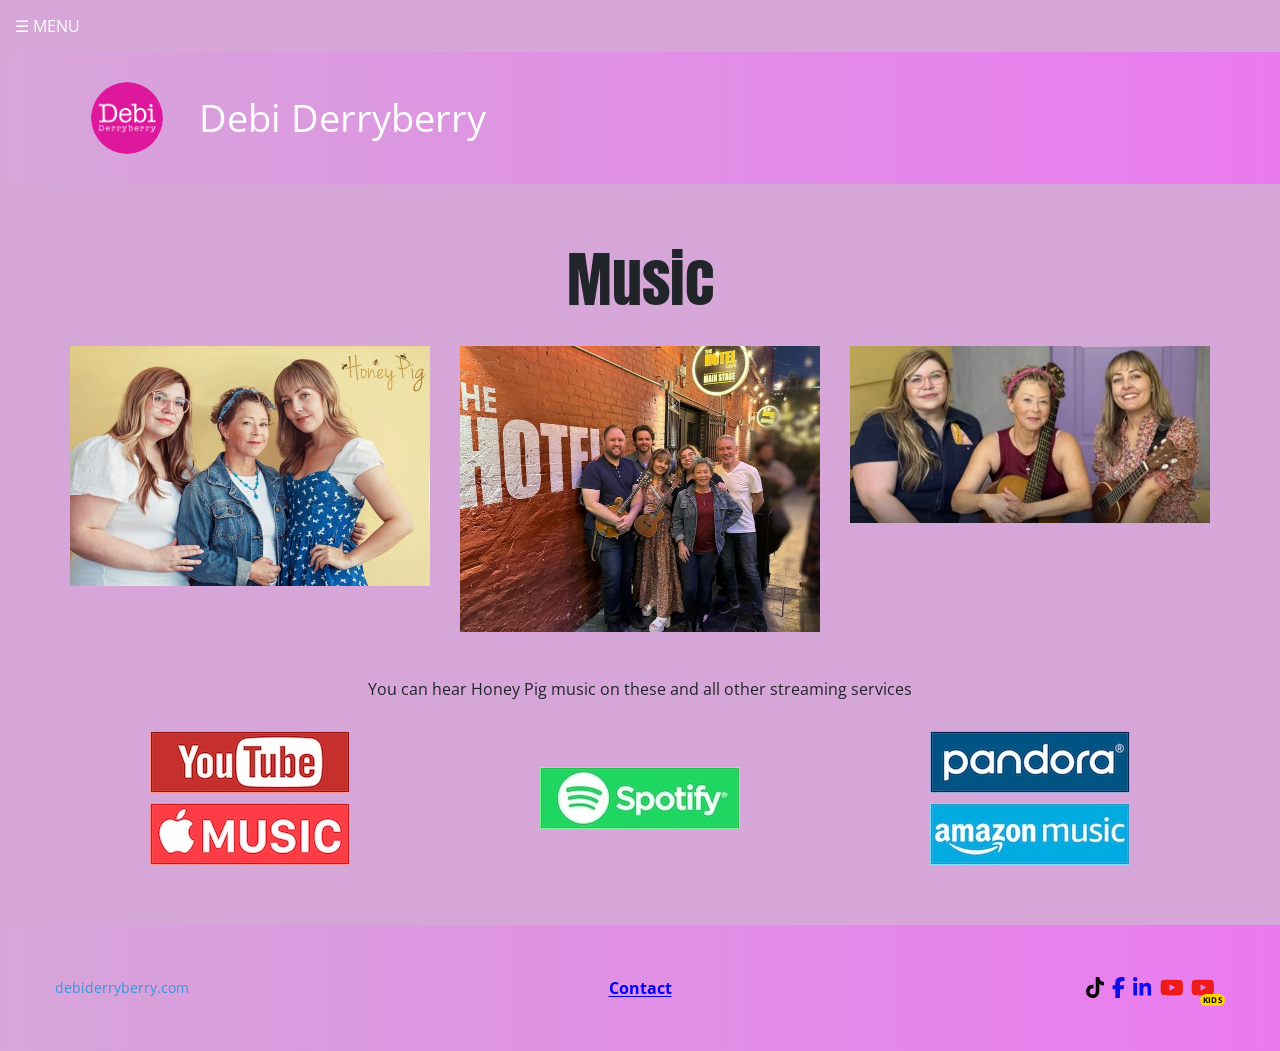
<file: music/index.html>
<!doctype html>
<html lang="en">
<head>
  <meta charset="utf-8">
  <meta name="viewport" content="width=device-width, initial-scale=1">
  <title>Debi Derryberry | Music</title>
  <link rel="canonical" href="https://debiderryberry.com/music/">
  <meta property="og:type" content="website">
  <meta property="og:title" content="Debi Derryberry | Music">
  <meta property="og:url" content="https://debiderryberry.com/music/">
  <meta property="og:image" content="https://debiderryberry.com/images/logo.png">
  <link rel="icon" href="../images/favicon.png">
  <link rel="preconnect" href="https://fonts.googleapis.com">
  <link rel="preconnect" href="https://fonts.gstatic.com" crossorigin>
  <link rel="stylesheet" href="https://fonts.googleapis.com/css2?family=Anton&family=Open+Sans:ital,wght@0,400;0,700;1,400&display=swap">
  <link rel="stylesheet" href="../css/site.css?v=82fdd7fc">
</head>
<body>
  <details class="menu">
    <summary>☰ Menu</summary>
    <ul>
      <li><a href="../">home</a></li>
      <li><a href="../characters/">characters</a></li>
      <li><a href="../biography/">biography</a></li>
      <li><a href="../kids-music/">kids music</a></li>
      <li><a href="../music/">music</a></li>
      <li><a href="../appearances/">appearances</a></li>
      <li><a href="../autographs/">autographs</a></li>
      <li><a href="../contact/">contact</a></li>
      <li><a href="../voiceover-help/">voiceover-help</a></li>
    </ul>
  </details>

  <header class="site-header">
    <div class="container">
      <a class="logo-link" href="../"><img class="logo" src="../images/logo.png" alt="Debi Derryberry logo" width="72" height="72"></a>
      <p class="site-name">Debi Derryberry</p>
    </div>
  </header>

  <main class="container music">
    <h1 class="title">Music</h1>

    <div class="grid cols-3 photos">
      <img src="../images/music/honey-pig.jpg" alt="Honey Pig" width="720" height="480">
      <img src="../images/music/hotel-cafe.jpg" alt="Honey Pig at Hotel Cafe" width="720" height="571">
      <img src="../images/music/epk.jpg" alt="Honey Pig" width="720" height="354">
    </div>

    <p class="center streaming-intro">You can hear Honey Pig music on these and all other streaming services</p>

    <div class="streaming">
      <div class="stack">
        <a href="https://www.youtube.com/@HoneyPigMusic" target="_blank" rel="noopener"><img src="../images/logos/youtube.jpg" alt="YouTube" width="200" height="62"></a>
        <a href="https://music.apple.com/us/artist/honey-pig/47137026" target="_blank" rel="noopener"><img src="../images/logos/apple-music.jpg" alt="Apple Music" width="200" height="62"></a>
      </div>
      <div class="stack">
        <a href="https://open.spotify.com/artist/6LNMpasgVURSYGNVfxRuFW" target="_blank" rel="noopener"><img src="../images/logos/spotify.jpg" alt="Spotify" width="200" height="62"></a>
      </div>
      <div class="stack">
        <a href="https://www.pandora.com/artist/honey-pig/ARfwkxjJfqc63KZ" target="_blank" rel="noopener"><img src="../images/logos/pandora.jpg" alt="Pandora" width="200" height="62"></a>
        <a href="https://music.amazon.com/artists/B0016P4ZHW/honey-pig" target="_blank" rel="noopener"><img src="../images/logos/amazon-music.jpg" alt="Amazon Music" width="200" height="62"></a>
      </div>
    </div>
  </main>

  <footer class="site-footer">
    <div class="container">
      <a class="home-link" href="../">debiderryberry.com</a>
      <a class="contact-link" href="../contact/">Contact</a>
      <nav class="social" aria-label="Social media">
        <a class="tiktok" href="https://www.tiktok.com/@debiderryberry" target="_blank" rel="noopener" aria-label="TikTok" title="TikTok"><svg viewBox="0 0 448 512"><use href="../images/icons.svg#tiktok"/></svg></a>
        <a class="facebook" href="https://www.facebook.com/DebiDerryberryVO" target="_blank" rel="noopener" aria-label="Facebook" title="Facebook"><svg viewBox="0 0 320 512"><use href="../images/icons.svg#facebook"/></svg></a>
        <a class="linkedin" href="https://www.linkedin.com/in/debi-derryberry-b9658531/" target="_blank" rel="noopener" aria-label="LinkedIn" title="LinkedIn"><svg viewBox="0 0 448 512"><use href="../images/icons.svg#linkedin"/></svg></a>
        <a class="youtube" href="https://www.youtube.com/@DebiDerryberry" target="_blank" rel="noopener" aria-label="YouTube – Debi Derryberry" title="YouTube – Debi Derryberry"><svg viewBox="0 0 576 512"><use href="../images/icons.svg#youtube"/></svg></a>
        <a class="youtube youtube-kids" href="https://www.youtube.com/@DebiDerryberryKIDS" target="_blank" rel="noopener" aria-label="YouTube – Debi Derryberry KIDS" title="YouTube – Debi Derryberry KIDS"><svg viewBox="0 0 576 512"><use href="../images/icons.svg#youtube"/></svg><span class="badge" aria-hidden="true">KIDS</span></a>
      </nav>
    </div>
  </footer>
</body>
</html>
</file>
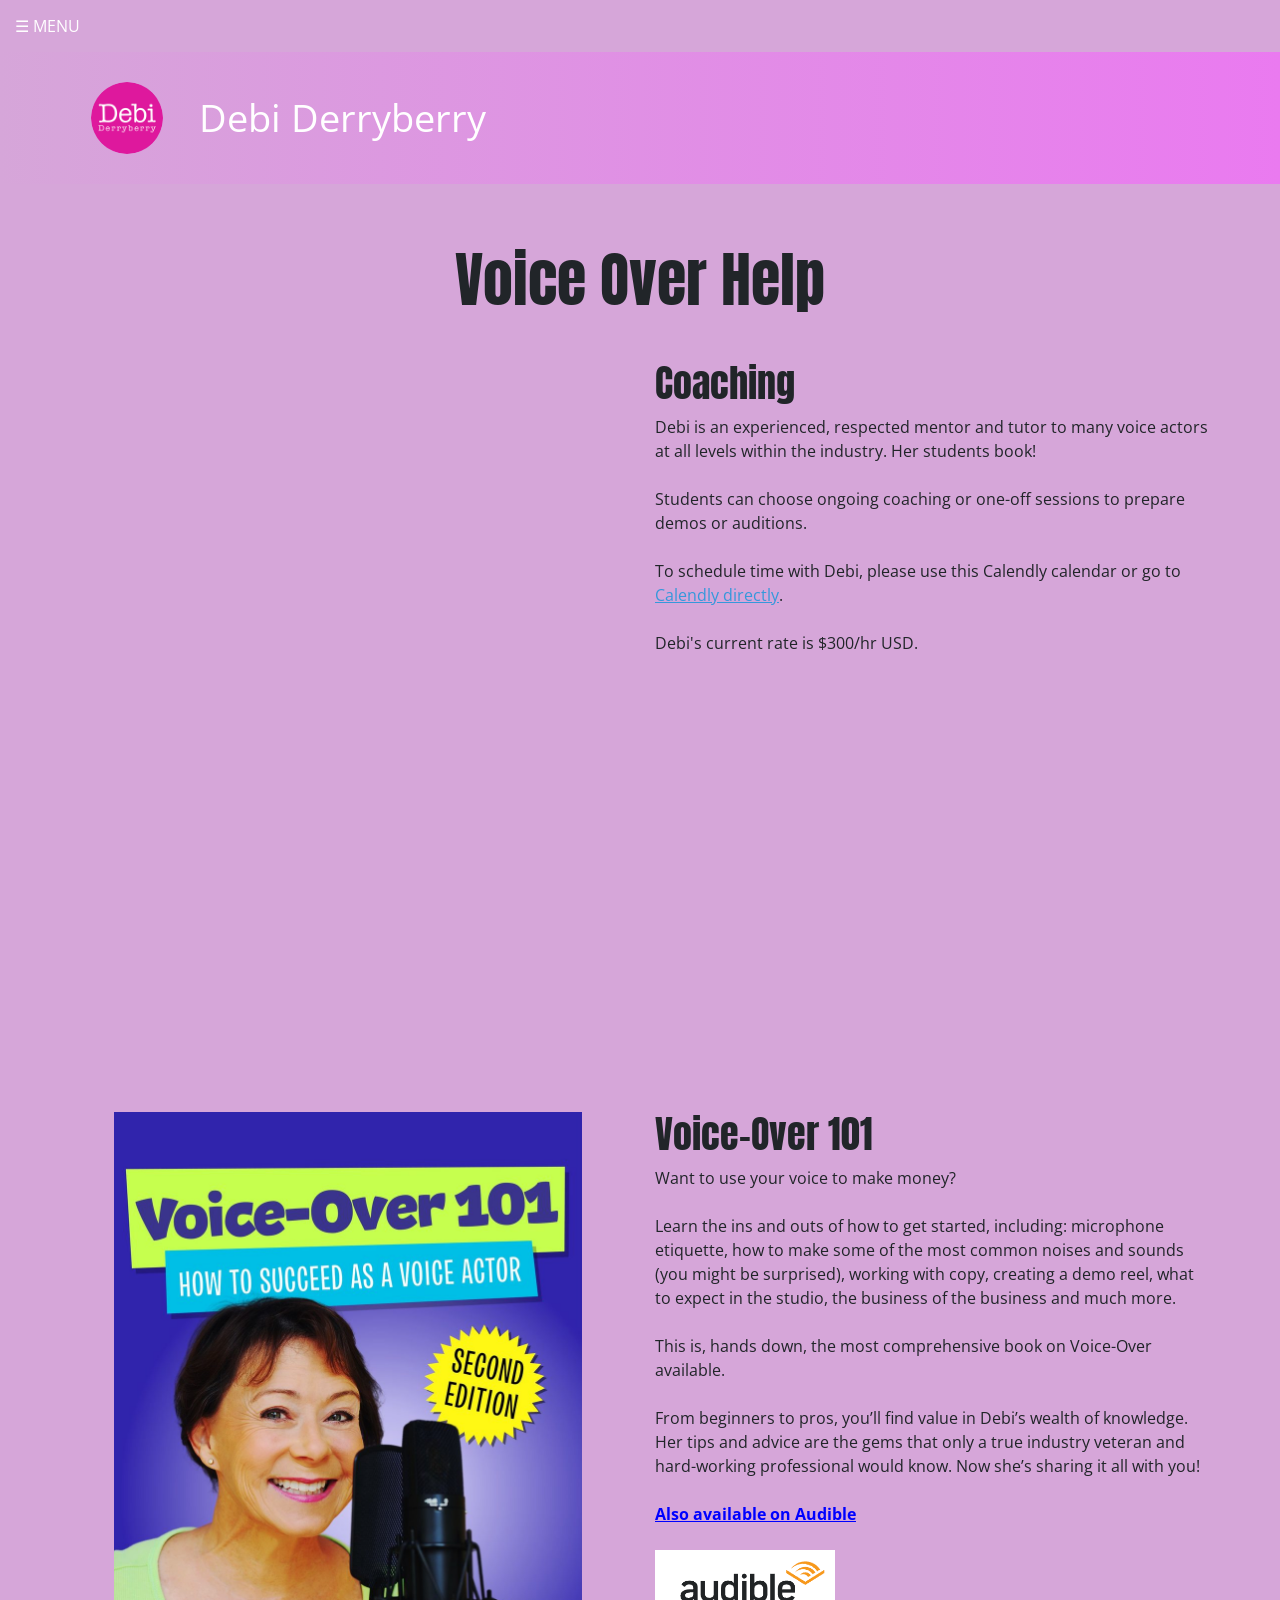
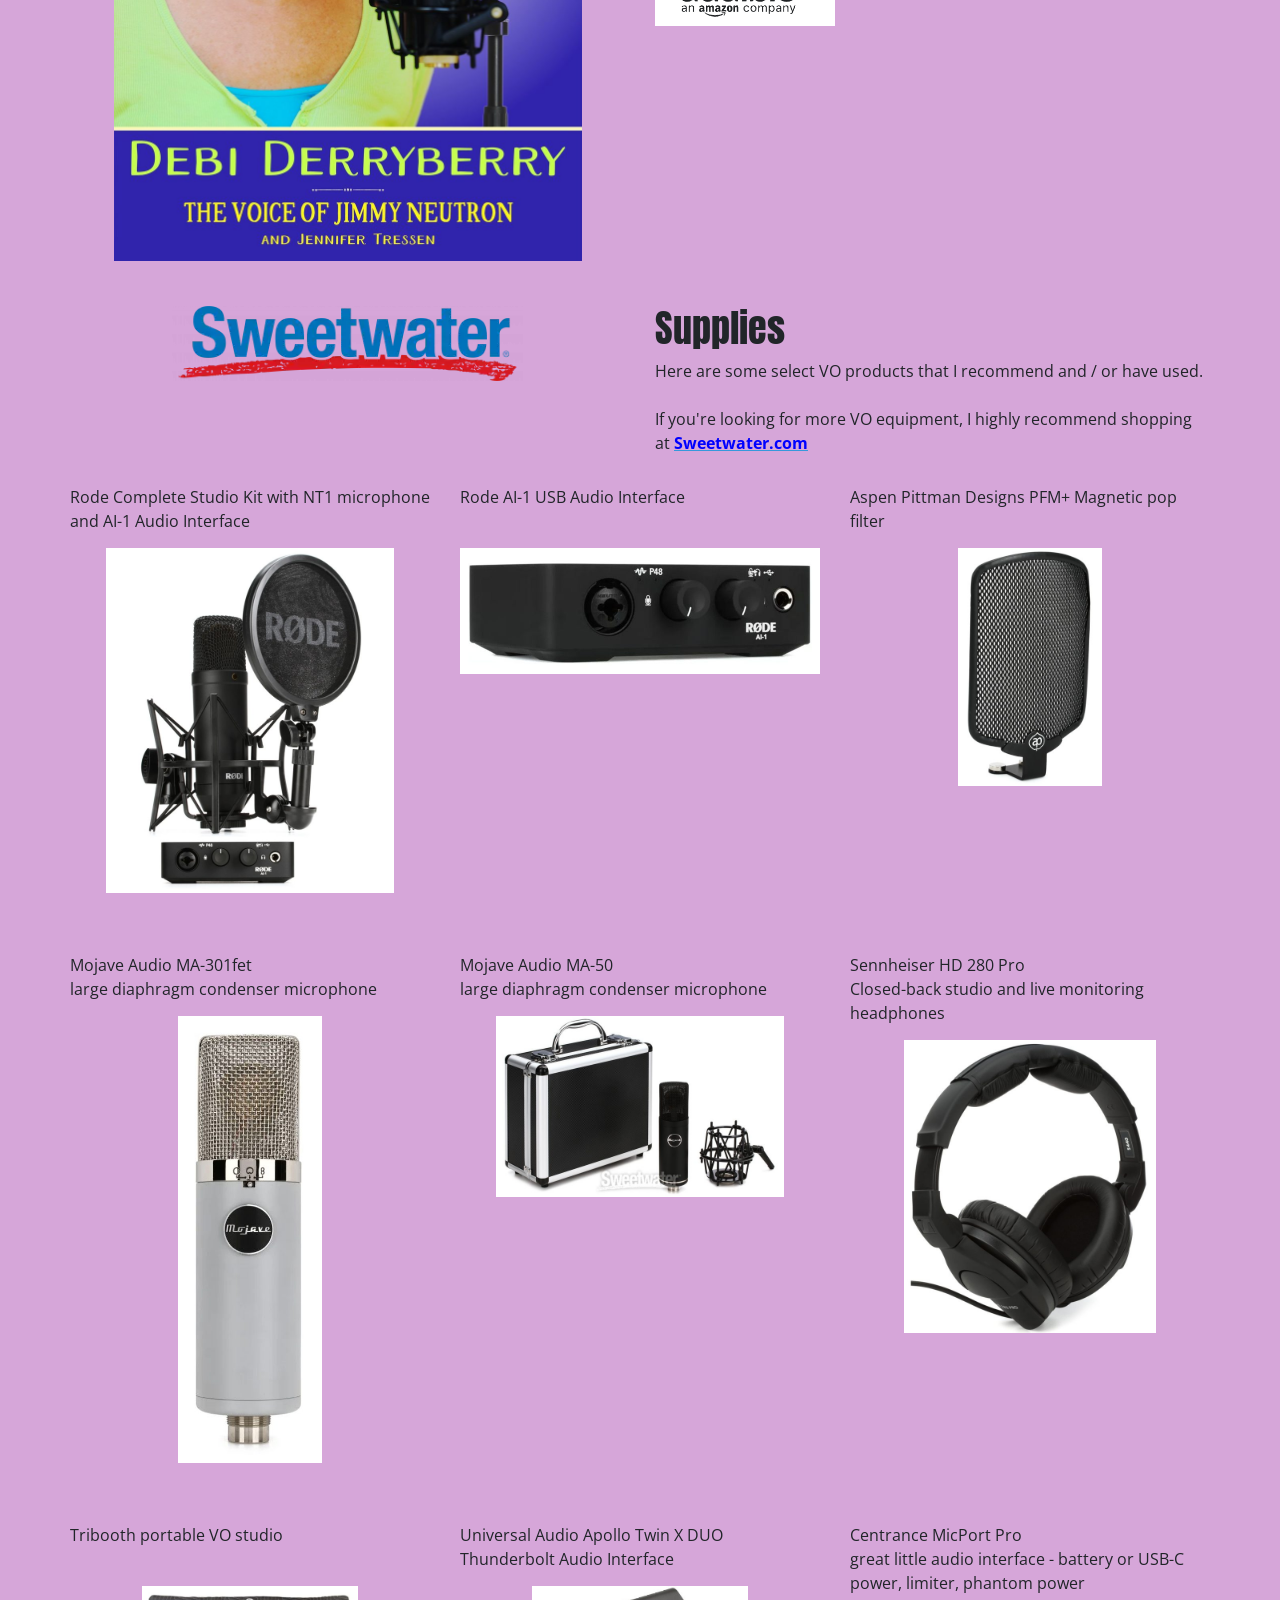
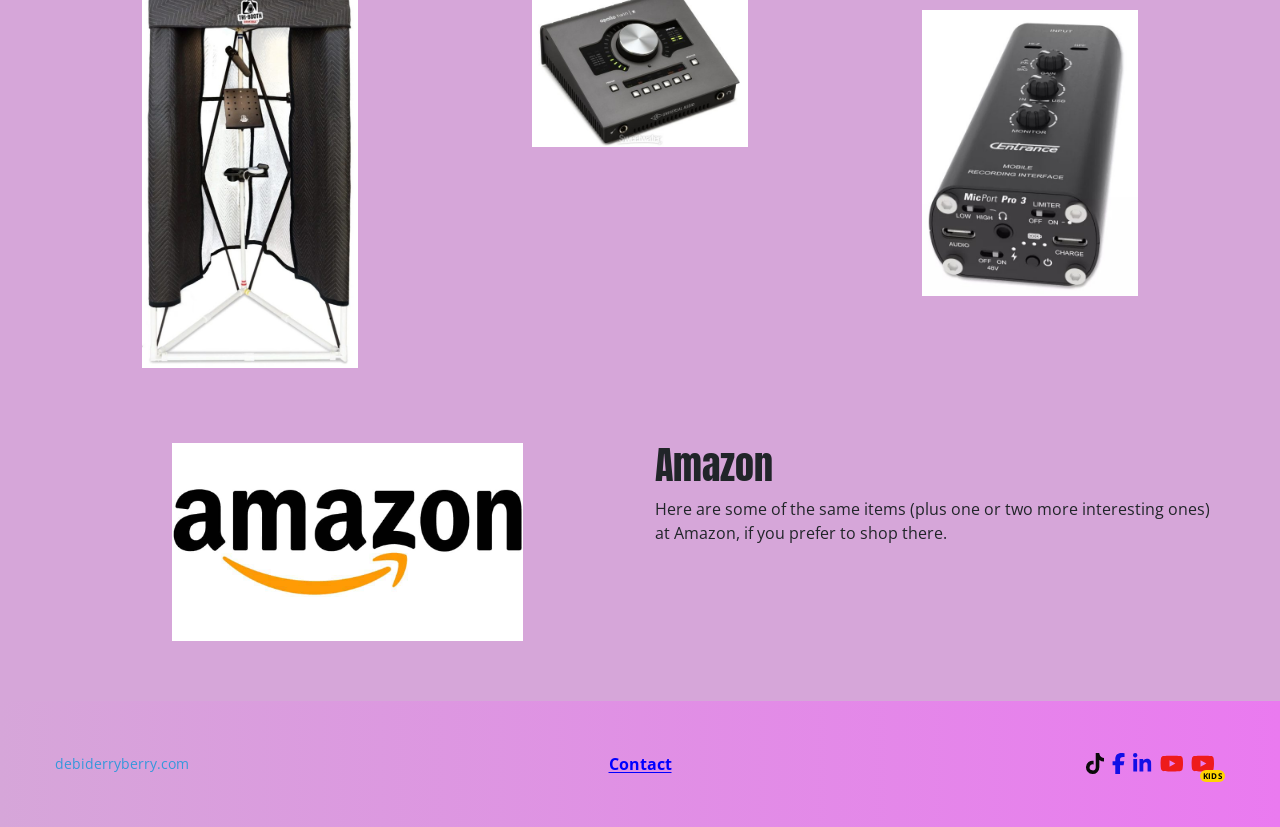
<file: voiceover-help/index.html>
<!doctype html>
<html lang="en">
<head>
  <meta charset="utf-8">
  <meta name="viewport" content="width=device-width, initial-scale=1">
  <title>Debi Derryberry | Voice Over Help</title>
  <link rel="canonical" href="https://debiderryberry.com/voiceover-help/">
  <meta property="og:type" content="website">
  <meta property="og:title" content="Debi Derryberry | Voice Over Help">
  <meta property="og:url" content="https://debiderryberry.com/voiceover-help/">
  <meta property="og:image" content="https://debiderryberry.com/images/logo.png">
  <link rel="icon" href="../images/favicon.png">
  <link rel="preconnect" href="https://fonts.googleapis.com">
  <link rel="preconnect" href="https://fonts.gstatic.com" crossorigin>
  <link rel="stylesheet" href="https://fonts.googleapis.com/css2?family=Anton&family=Open+Sans:ital,wght@0,400;0,700;1,400&display=swap">
  <link rel="stylesheet" href="../css/site.css?v=82fdd7fc">
</head>
<body>
  <details class="menu">
    <summary>☰ Menu</summary>
    <ul>
      <li><a href="../">home</a></li>
      <li><a href="../characters/">characters</a></li>
      <li><a href="../biography/">biography</a></li>
      <li><a href="../kids-music/">kids music</a></li>
      <li><a href="../music/">music</a></li>
      <li><a href="../appearances/">appearances</a></li>
      <li><a href="../autographs/">autographs</a></li>
      <li><a href="../contact/">contact</a></li>
      <li><a href="../voiceover-help/">voiceover-help</a></li>
    </ul>
  </details>

  <header class="site-header">
    <div class="container">
      <a class="logo-link" href="../"><img class="logo" src="../images/logo.png" alt="Debi Derryberry logo" width="72" height="72"></a>
      <p class="site-name">Debi Derryberry</p>
    </div>
  </header>

  <main class="container vo-help">
    <h1 class="title">Voice Over Help</h1>

    <section class="feature coaching">
      <div class="media">
        <iframe class="calendly" src="https://calendly.com/debiderryberry/50-minute-session?embed_domain=debiderryberry.com&amp;embed_type=Inline&amp;hide_event_type_details=1&amp;hide_gdpr_banner=1" title="Book a coaching session with Debi on Calendly" loading="lazy"></iframe>
      </div>
      <div>
        <h2 class="heading">Coaching</h2>
        <p>Debi is an experienced, respected mentor and tutor to many voice actors at all levels within the industry. Her students book!</p>
        <p>Students can choose ongoing coaching or one-off sessions to prepare demos or auditions.</p>
        <p>To schedule time with Debi, please use this Calendly calendar or go to <a class="soft" href="https://calendly.com/debiderryberry" target="_blank" rel="noopener">Calendly directly</a>.</p>
        <p>Debi's current rate is $300/hr USD.</p>
      </div>
    </section>

    <section class="feature book">
      <div class="media">
        <a href="https://www.amazon.com/Voice-Over-101-Succeed-Voice-Second/dp/B09C3JTRR3" target="_blank" rel="noopener"><img src="../images/voiceover-help/voice-over-101.jpg" alt="Voice-Over 101 book cover" width="940" height="1504" class="w-80"></a>
      </div>
      <div>
        <h2 class="heading">Voice-Over 101</h2>
        <p>Want to use your voice to make money?</p>
        <p>Learn the ins and outs of how to get started, including: microphone etiquette, how to make some of the most common noises and sounds (you might be surprised), working with copy, creating a demo reel, what to expect in the studio, the business of the business and much more.</p>
        <p>This is, hands down, the most comprehensive book on Voice-Over available.</p>
        <p>From beginners to pros, you’ll find value in Debi’s wealth of knowledge. Her tips and advice are the gems that only a true industry veteran and hard-working professional would know. Now she’s sharing it all with you!</p>
        <p><a href="https://www.audible.com/pd/Voice-Over-101-Second-Edition-Audiobook/B0DJWGS91K" target="_blank" rel="noopener"><strong>Also available on Audible</strong></a></p>
        <a href="https://www.audible.com/pd/Voice-Over-101-Second-Edition-Audiobook/B0DJWGS91K" target="_blank" rel="noopener"><img src="../images/logos/audible.png" alt="Audible" width="344" height="146" class="w-180px"></a>
      </div>
    </section>

    <section class="feature supplies">
      <div class="media">
        <a href="https://www.sweetwater.com/?irclickid=0xdUHnyPoxyKWkh066xZhy2jUkCyLx1Rrz2Hwo0&amp;irgwc=1&amp;utm_source=Impact&amp;utm_medium=Very%20Derryberry%2C%20Inc&amp;utm_campaign=Online%20Tracking%20Link" target="_blank" rel="noopener"><img src="../images/logos/sweetwater.png" alt="Sweetwater" width="380" height="81" class="w-60"></a>
      </div>
      <div>
        <h2 class="heading">Supplies</h2>
        <p>Here are some select VO products that I recommend and / or have used.</p>
        <p>If you're looking for more VO equipment, I highly recommend shopping at <a class="soft" href="https://www.sweetwater.com/?irclickid=0xdUHnyPoxyKWkh066xZhy2jUkCyLx1Rrz2Hwo0&amp;irgwc=1&amp;utm_source=Impact&amp;utm_medium=Very%20Derryberry%2C%20Inc&amp;utm_campaign=Online%20Tracking%20Link" target="_blank" rel="noopener"><strong>Sweetwater.com</strong></a></p>
      </div>
    </section>

    <section class="grid cols-3 products">
      <div class="item">
        <p>Rode Complete Studio Kit with NT1 microphone and AI-1 Audio Interface</p>
        <div><a href="https://www.sweetwater.com/store/detail/NT1AiBun--rode-complete-studio-kit-with-nt1-microphone-and-ai-1-audio-interface?irclickid=0xdUHnyPoxyKWkh066xZhy2jUkCyL23Brz2Hwo0&amp;irgwc=1&amp;utm_source=Impact&amp;utm_medium=Very%20Derryberry%2C%20Inc&amp;utm_campaign=Online%20Tracking%20Link" target="_blank" rel="noopener"><img src="../images/voiceover-help/rode-studio-kit.jpg" alt="Rode Complete Studio Kit" width="720" height="861" class="w-80"></a></div>
      </div>
      <div class="item">
        <p>Rode AI-1 USB Audio Interface</p>
        <div><a href="https://www.sweetwater.com/store/detail/AI-1--rode-ai-1-audio-interface?irclickid=0xdUHnyPoxyKWkh066xZhy2jUkCyLw09rz2Hwo0&amp;irgwc=1&amp;utm_source=Impact&amp;utm_medium=Very%20Derryberry%2C%20Inc&amp;utm_campaign=Online%20Tracking%20Link" target="_blank" rel="noopener"><img src="../images/voiceover-help/rode-ai-1.jpg" alt="Rode AI-1 USB Audio Interface" width="720" height="252"></a></div>
      </div>
      <div class="item">
        <p>Aspen Pittman Designs PFM+ Magnetic pop filter</p>
        <div><a href="https://www.sweetwater.com/store/detail/PFMplus--aspen-pittman-designs-pfm-magnetic-pop-filter-plus-gooseneck-and-stand-clamp?irclickid=0xdUHnyPoxyKWkh066xZhy2jUkCyLQUxrz2Hwo0&amp;irgwc=1&amp;utm_source=Impact&amp;utm_medium=Very%20Derryberry%2C%20Inc&amp;utm_campaign=Online%20Tracking%20Link" target="_blank" rel="noopener"><img src="../images/voiceover-help/pop-filter.jpg" alt="Aspen Pittman Designs PFM+ pop filter" width="360" height="593" class="w-40"></a></div>
      </div>
      <div class="item">
        <p>Mojave Audio MA-301fet<br>large diaphragm condenser microphone</p>
        <div><a href="https://www.sweetwater.com/store/detail/MA301FETVG--mojave-audio-ma-301fet-large-diaphragm-condenser-microphone-vintage-gray" target="_blank" rel="noopener"><img src="../images/voiceover-help/mojave-ma-301fet.jpg" alt="Mojave Audio MA-301fet microphone" width="278" height="864" class="w-40"></a></div>
      </div>
      <div class="item">
        <p>Mojave Audio MA-50<br>large diaphragm condenser microphone</p>
        <div><a href="https://www.sweetwater.com/store/detail/MA50Blk--mojave-audio-ma-50-large-diaphragm-condenser-microphone-black?irclickid=0xdUHnyPoxyKWkh066xZhy2jUkCyL33Jrz2Hwo0&amp;irgwc=1&amp;utm_source=Impact&amp;utm_medium=Very%20Derryberry%2C%20Inc&amp;utm_campaign=Online%20Tracking%20Link" target="_blank" rel="noopener"><img src="../images/voiceover-help/mojave-ma-50.jpg" alt="Mojave Audio MA-50 microphone" width="720" height="452" class="w-80"></a></div>
      </div>
      <div class="item">
        <p>Sennheiser HD 280 Pro<br>Closed-back studio and live monitoring headphones</p>
        <div><a href="https://www.sweetwater.com/store/detail/HD280Pro--sennheiser-hd-280-pro-closed-back-studio-and-live-monitoring-headphones?irclickid=0xdUHnyPoxyKWkh066xZhy2jUkCyLyUxrz2Hwo0&amp;irgwc=1&amp;utm_source=Impact&amp;utm_medium=Very%20Derryberry%2C%20Inc&amp;utm_campaign=Online%20Tracking%20Link" target="_blank" rel="noopener"><img src="../images/voiceover-help/sennheiser-hd-280.jpg" alt="Sennheiser HD 280 Pro headphones" width="630" height="734" class="w-70"></a></div>
      </div>
      <div class="item">
        <p>Tribooth portable VO studio</p>
        <div><a href="https://tribooth.com/products/the-tri-booth?variant=34610675581081" target="_blank" rel="noopener"><img src="../images/voiceover-help/tribooth.jpg" alt="Tribooth portable VO studio" width="540" height="955" class="w-60"></a></div>
      </div>
      <div class="item">
        <p>Universal Audio Apollo Twin X DUO<br>Thunderbolt Audio Interface</p>
        <div><a href="https://www.sweetwater.com/store/detail/ApolloTXDHE--universal-audio-apollo-twin-by-duo-heritage-edition-10x6-thunderbolt-audio-interface-with-uad-dsp?irclickid=0xdUHnyPoxyKWkh066xZhy2jUkCyLRVhrz2Hwo0&amp;irgwc=1&amp;utm_source=Impact&amp;utm_medium=Very%20Derryberry%2C%20Inc&amp;utm_campaign=Online%20Tracking%20Link" target="_blank" rel="noopener"><img src="../images/voiceover-help/apollo-twin-x.jpg" alt="Universal Audio Apollo Twin X DUO" width="540" height="402" class="w-60"></a></div>
      </div>
      <div class="item">
        <p>Centrance MicPort Pro<br>great little audio interface - battery or USB-C power, limiter, phantom power</p>
        <div><a href="https://centrance.com/micportpro/" target="_blank" rel="noopener"><img src="../images/voiceover-help/micport-pro.jpg" alt="Centrance MicPort Pro" width="512" height="678" class="w-60"></a></div>
      </div>
    </section>

    <section class="feature supplies">
      <div class="media">
        <a href="https://www.amazon.com/shop/debiderryberry?ref_=cm_sw_r_cp_ud_aipsfshop_aipsfdebiderryberry_6E1MCECXXKBBQWXSJSY0_1" target="_blank" rel="noopener"><img src="../images/logos/amazon.jpg" alt="Amazon" width="1024" height="576" class="w-60"></a>
      </div>
      <div>
        <h2 class="heading">Amazon</h2>
        <p>Here are some of the same items (plus one or two more interesting ones) at <a class="plain" href="https://www.amazon.com/shop/debiderryberry?ref_=cm_sw_r_cp_ud_aipsfshop_aipsfdebiderryberry_6E1MCECXXKBBQWXSJSY0_1" target="_blank" rel="noopener">Amazon</a>, if you prefer to shop there.</p>
      </div>
    </section>
  </main>

  <footer class="site-footer">
    <div class="container">
      <a class="home-link" href="../">debiderryberry.com</a>
      <a class="contact-link" href="../contact/">Contact</a>
      <nav class="social" aria-label="Social media">
        <a class="tiktok" href="https://www.tiktok.com/@debiderryberry" target="_blank" rel="noopener" aria-label="TikTok" title="TikTok"><svg viewBox="0 0 448 512"><use href="../images/icons.svg#tiktok"/></svg></a>
        <a class="facebook" href="https://www.facebook.com/DebiDerryberryVO" target="_blank" rel="noopener" aria-label="Facebook" title="Facebook"><svg viewBox="0 0 320 512"><use href="../images/icons.svg#facebook"/></svg></a>
        <a class="linkedin" href="https://www.linkedin.com/in/debi-derryberry-b9658531/" target="_blank" rel="noopener" aria-label="LinkedIn" title="LinkedIn"><svg viewBox="0 0 448 512"><use href="../images/icons.svg#linkedin"/></svg></a>
        <a class="youtube" href="https://www.youtube.com/@DebiDerryberry" target="_blank" rel="noopener" aria-label="YouTube – Debi Derryberry" title="YouTube – Debi Derryberry"><svg viewBox="0 0 576 512"><use href="../images/icons.svg#youtube"/></svg></a>
        <a class="youtube youtube-kids" href="https://www.youtube.com/@DebiDerryberryKIDS" target="_blank" rel="noopener" aria-label="YouTube – Debi Derryberry KIDS" title="YouTube – Debi Derryberry KIDS"><svg viewBox="0 0 576 512"><use href="../images/icons.svg#youtube"/></svg><span class="badge" aria-hidden="true">KIDS</span></a>
      </nav>
    </div>
  </footer>
</body>
</html>
</file>
<file: css/site.css>
/* debiderryberry.com — one stylesheet for every page. */

:root {
  --bg: #d6a6d9;
  --bg-end: #ea7af0;
  --text: #212529;
  --link: #0000ff;
  --link-soft: #3598db;
  --link-event: #843fa1;
  --button: #037bfe;
  --font: "Open Sans", sans-serif;
  --font-display: Anton, sans-serif;
}

*, *::before, *::after { box-sizing: border-box; }

body {
  margin: 0;
  background: var(--bg);
  color: var(--text);
  font: 16px/1.5 var(--font);
}

img { max-width: 100%; height: auto; vertical-align: middle; }
a { color: var(--link); }
p { margin: 0 0 1.5em; }
p:last-child { margin-bottom: 0; }

.container { width: 100%; max-width: 1200px; margin: 0 auto; padding-inline: 15px; }
.center { text-align: center; }
.small { font-size: 12px; }

/* ---------- Menu (the "☰ Menu" bar above the header) ---------- */

.menu { background: var(--bg); font-family: var(--font); }
.menu summary {
  display: inline-block;
  padding: 15px;
  color: #fff;
  text-transform: uppercase;
  cursor: pointer;
  list-style: none;
  line-height: normal;
}
.menu summary::-webkit-details-marker { display: none; }
.menu ul { margin: 0; padding: 0; list-style: none; }
.menu li a {
  display: block;
  padding: 8px 10px;
  border-top: 1px solid rgba(255, 255, 255, .15);
  color: #000;
  font-weight: 700;
  text-decoration: none;
}
.menu li a:hover { background: rgba(255, 255, 255, .15); }

/* ---------- Header and footer ---------- */

.site-header, .site-footer { background: linear-gradient(90deg, var(--bg), var(--bg-end)); }
.site-header { padding: 30px 0; }
.site-header .container { display: flex; align-items: center; }
.site-header .logo-link { flex: 0 0 12.333%; text-align: center; }
.site-header .logo { width: 72px; height: 72px; border-radius: 50%; }
.site-name {
  margin: 0 0 8px;
  color: #fff;
  font: 38px/1.2 var(--font);
}

.site-footer { padding: 52px 0; }
.site-footer .container { display: flex; align-items: center; }
.site-footer .container > * { flex: 1; }
.site-footer .home-link { color: var(--link-soft); font-size: 14px; text-decoration: none; }
.site-footer .contact-link,
.site-footer .contact-link:visited {
  color: var(--link);
  font: 700 16px var(--font);
  text-align: center;
  text-decoration: underline;
  text-underline-offset: 2px;
}
.site-footer .contact-link:hover { color: #0000b3; text-decoration-thickness: 2px; }
.site-footer a:focus-visible { outline: 2px solid var(--link); outline-offset: 3px; border-radius: 2px; }
.social { display: flex; justify-content: flex-end; gap: 8px; }
.social svg { display: block; height: 21px; width: auto; fill: currentColor; }
.social .facebook, .social .linkedin { color: #120fe6; }
.social .youtube { color: #ee1b1b; }
.social .tiktok { color: #0a0a0a; }
/* The KIDS channel's icon gets a small yellow badge so the two YouTube icons can be told apart. */
.social .youtube-kids { position: relative; margin-right: 10px; }
.social .youtube-kids .badge {
  position: absolute;
  right: -10px;
  bottom: -8px;
  padding: 2px 3px;
  border-radius: 6px;
  background: #ffd400;
  color: #000;
  font: 700 8px/1 var(--font);
  letter-spacing: .3px;
}

/* ---------- Page content ---------- */

main { padding-block: 60px; }

.title, .heading {
  margin: 0 0 8px;
  font-family: var(--font-display);
  font-weight: 400;
  line-height: 1.2;
}
/* Page titles (h1): the same on every page. */
.title { font-size: 60px; text-align: center; }
/* Section headings (h2): smaller than the title, aligned like the text they introduce. */
.heading { font-size: 38px; }

/* Columns have no gap; each cell gets 15px of padding instead (as on the old site). */
.grid { display: grid; row-gap: 45px; }
/* Home page rows of three videos: a clear gap above each caption and only a small one
   below it, so the caption reads as belonging to the video underneath. */
.grid.tight { row-gap: 40px; }
.grid.tight .video p { margin-bottom: 6px; }
.grid > * { padding: 0 15px; }
.cols-2 { grid-template-columns: repeat(2, 1fr); }
.cols-3 { grid-template-columns: repeat(3, 1fr); }
.cols-4 { grid-template-columns: repeat(4, 1fr); }
.split-3-7 { grid-template-columns: 3fr 7fr; }
.section { margin-top: 45px; }

/* Responsive 16:9 YouTube embeds */
/* Each video block is a column with the video pinned to the bottom, so videos in a row
   line up even when one caption wraps onto two lines. */
.video { display: flex; flex-direction: column; }
.video iframe { display: block; width: 100%; max-width: 456px; height: auto; aspect-ratio: 16 / 9; margin: auto auto 0; border: 0; }
.video p { margin: 0 0 15px; text-align: center; }

/* Character cards: picture, name, show, audio clip */
/* Cards are columns with the player pinned to the bottom, so players in a row line up
   even when one caption wraps onto two lines. */
.card { display: flex; flex-direction: column; align-items: center; text-align: center; }
.card .show { margin-bottom: 15px; }
.card .player { align-self: stretch; margin-top: auto; }
.card img { width: 150px; height: 150px; object-fit: contain; }
.card h3 { margin: 15px 0 0; font: 400 16px/1.5 var(--font); }
.show { display: block; font: italic 12px/1.5 var(--font); }
.clips .video iframe { height: 200px; aspect-ratio: auto; }

/* Audio player (built by /js/player.js; plain <audio controls> without JavaScript) */
.player { display: flex; align-items: center; gap: 8px; margin: 15px 10px 10px; }
.player audio { flex: 1; min-width: 0; }
.player button {
  flex: none;
  padding: 0;
  border: 0;
  background: none;
  color: #000;
  cursor: pointer;
  line-height: 0;
}
.player svg { width: 15px; height: 15px; fill: currentColor; }
.player .bar {
  flex: 1;
  height: 6px;
  background: #010101;
  border-radius: 3px;
  cursor: pointer;
  overflow: hidden;
}
.player .bar span { display: block; width: 0; height: 100%; background: #ac987c; }

/* Appearances */
.events .intro { margin: 0 0 30px; font-size: 20px; text-align: center; }
.events table { width: 100%; border-collapse: collapse; font-family: var(--font); }
.events td { width: 33.33%; padding: 30px 0; vertical-align: top; }
.events a { color: var(--link-event); }
.events .note { margin-top: 30px; font: 10px var(--font); text-align: center; }

/* Autographs */
.autographs p { margin: 0; }
.autographs .indent { padding-left: 1.6em; }

/* Biography */
.bio .split-3-7 > * { padding: 0; }
.bio .headshot { width: 96%; }
.bio .body { padding-left: 15px; color: #000; line-height: 1.36; }
.bio .body p { margin: 0 0 22px; }
.bio .body a { color: var(--link-event); }
/* YouTube KIDS icon and IMDb logo side by side under the first block of text, both 51px tall.
   The badge is the footer's KIDS badge scaled up to match. */
.bio-links { display: flex; justify-content: center; align-items: center; gap: 40px; margin-top: 22px; }
.bio .imdb { display: block; height: 51px; width: auto; }
.bio-links .youtube-kids { position: relative; display: block; color: #ee1b1b; line-height: 0; }
.bio-links .youtube-kids svg { display: block; height: 51px; width: auto; fill: currentColor; }
.bio-links .youtube-kids .badge {
  position: absolute;
  right: -22px;
  bottom: -14px;
  padding: 4px 6px;
  border-radius: 12px;
  background: #ffd400;
  color: #000;
  font: 700 17px/1 var(--font);
  letter-spacing: .5px;
}
.bio .credits { margin-top: 15px; padding: 15px; color: #000; }
.bio .credits ul { margin: 0; padding-left: 40px; }
.bio .credits li { margin-bottom: 5px; line-height: 1.2; }
.bio .story { padding: 15px; color: #000; }
.bio .story p { margin-bottom: 24px; }
.bio .story + .story { padding-top: 0; }
.bio .story + .story p { margin-bottom: 15px; }
/* Biography paragraphs are justified on every screen size; hyphenation avoids wide gaps on phones. */
.bio .body p, .bio .story p { text-align: justify; hyphens: auto; }
.bio .story a { font-weight: 700; }

/* Contact */
.contact-form { display: grid; grid-template-columns: 3fr 7fr; margin-top: 45px; }
.contact-form .icon { padding-top: 40px; text-align: center; }
.contact-form .icon img { width: 31px; }
.contact-form form { padding: 15px; font-family: var(--font); }
.contact-form input, .contact-form textarea {
  display: block;
  width: 60%;
  margin-bottom: 8px;
  padding: 6px 12px;
  border: 1px solid #ced4da;
  border-radius: 4px;
  background: var(--bg);
  font: inherit;
}
.contact-form textarea { height: 64px; }
.contact-form button {
  margin-top: 12px;
  padding: 6px 12px;
  border: 0;
  border-radius: 4px;
  background: #007bff;
  color: #fff;
  font: inherit;
  cursor: pointer;
}
.agents { margin-top: 90px; }
.agents .agent { display: flex; flex-direction: column; padding: 15px 50px 15px 40px; }
.agents .agent p { margin: 0; }
.agents .agent a { color: #000; }
.agents .role { font-size: 20px; }
.agents .role small { display: block; font-size: 18px; }
/* Push each agency's phone line and button to the bottom so both buttons line up. */
.agents .agent .phone { margin-top: auto; padding-top: 24px; }
.agents .role { margin-bottom: 0; }
.button {
  display: block;
  width: 260px;
  margin: 5px auto 0;
  padding: 5px;
  border: 1px solid #000;
  border-radius: 6px;
  background: var(--button);
  color: #000;
  font: 16px/1 var(--font);
  text-align: center;
  text-decoration: none;
}

/* Kids music, music and voice-over help: picture on one side, text on the other */
.feature { display: grid; grid-template-columns: 1fr 1fr; align-items: start; margin-top: 30px; }
.feature > :last-child { padding: 0 15px; }
.feature .media { text-align: center; }
.feature strong a, .feature a strong { color: var(--link); }
.albums { margin-top: 45px; }
.albums.grid > * { padding: 0; }
.album { display: grid; grid-template-columns: 1fr 1fr; gap: 15px; align-items: start; margin-bottom: 56px; }

.streaming { display: grid; grid-template-columns: repeat(3, 1fr); justify-items: center; align-items: center; margin-top: 30px; }
.streaming .stack { display: flex; flex-direction: column; gap: 10px; }
.streaming img { width: 200px; }

.products { row-gap: 60px; margin-top: 30px; }
.products .item p { min-height: 48px; margin-bottom: 15px; }
.products .item div { text-align: center; }
.calendly { width: 100%; height: 700px; border: 0; }

/* ---------- Phones: one column, centred ---------- */

@media (max-width: 767px) {
  .menu { text-align: right; }
  /* Menu items line up under the "☰ Menu" button on the right. */
  .menu ul { text-align: right; }
  .menu li a { padding-right: 15px; }

  .site-header .container, .site-footer .container { flex-direction: column; text-align: center; }
  .site-header .logo-link { margin-bottom: 8px; }
  .site-footer .container { flex-direction: column-reverse; gap: 12px; }
  .social { justify-content: center; }

  main { text-align: center; }
  .title { font-size: 44px; }
  .heading { font-size: 32px; }
  .grid, .feature, .album, .contact-form, .streaming, .cols-2, .cols-3, .cols-4, .split-3-7 { grid-template-columns: 1fr; }
  .streaming { gap: 10px; }
  .contact-form .icon { text-align: center; }
  .contact-form input, .contact-form textarea { width: 100%; }
  /* Each event's date, place and link: three single-spaced, left-aligned lines,
     with one blank line between events. */
  .events table { text-align: left; }
  .events tr { display: block; margin-bottom: 1.5em; }
  .events td { display: block; width: auto; padding: 0; }
  .agents .agent { padding: 15px 0; }
  .bio .body { padding-left: 0; }
  /* On phones the old site shows the text before the picture. */
  .feature .media { order: 2; }
  /* Biography on phones: the photo (centred, about 30% smaller than on desktop), then the text. */
  .bio .split-3-7 { row-gap: 15px; }
  .bio .headshot { display: block; width: 236px; margin: 0 auto; }
  .feature.book .media { order: 0; }
  .autographs, .contact-form form, .bio .credits { text-align: left; }
}

/* Characters page spacing */
.clips { margin-top: 20px; }
.cards { margin-top: 65px; row-gap: 58px; }

/* Autographs address and indented notes */
.autographs a { text-decoration: none; }
.autographs address { padding-left: 1.6em; font-style: normal; }

/* Music */
.music .photos { margin-top: 30px; }
.streaming-intro { margin-top: 45px; }

/* Voice-over help */
a.soft { color: var(--link-soft); }
a.plain { color: inherit; text-decoration: none; }
.vo-help .feature { margin-top: 45px; }
.vo-help .products + .feature { margin-top: 75px; }

/* Image widths (relative to their column) */
.w-36 { width: 36%; }
.w-40 { width: 40%; }
.w-45 { width: 45%; }
.w-56 { width: 56%; }
.w-60 { width: 60%; }
.w-70 { width: 70%; }
.w-80 { width: 80%; }
.w-180px { width: 180px; }
</file>
